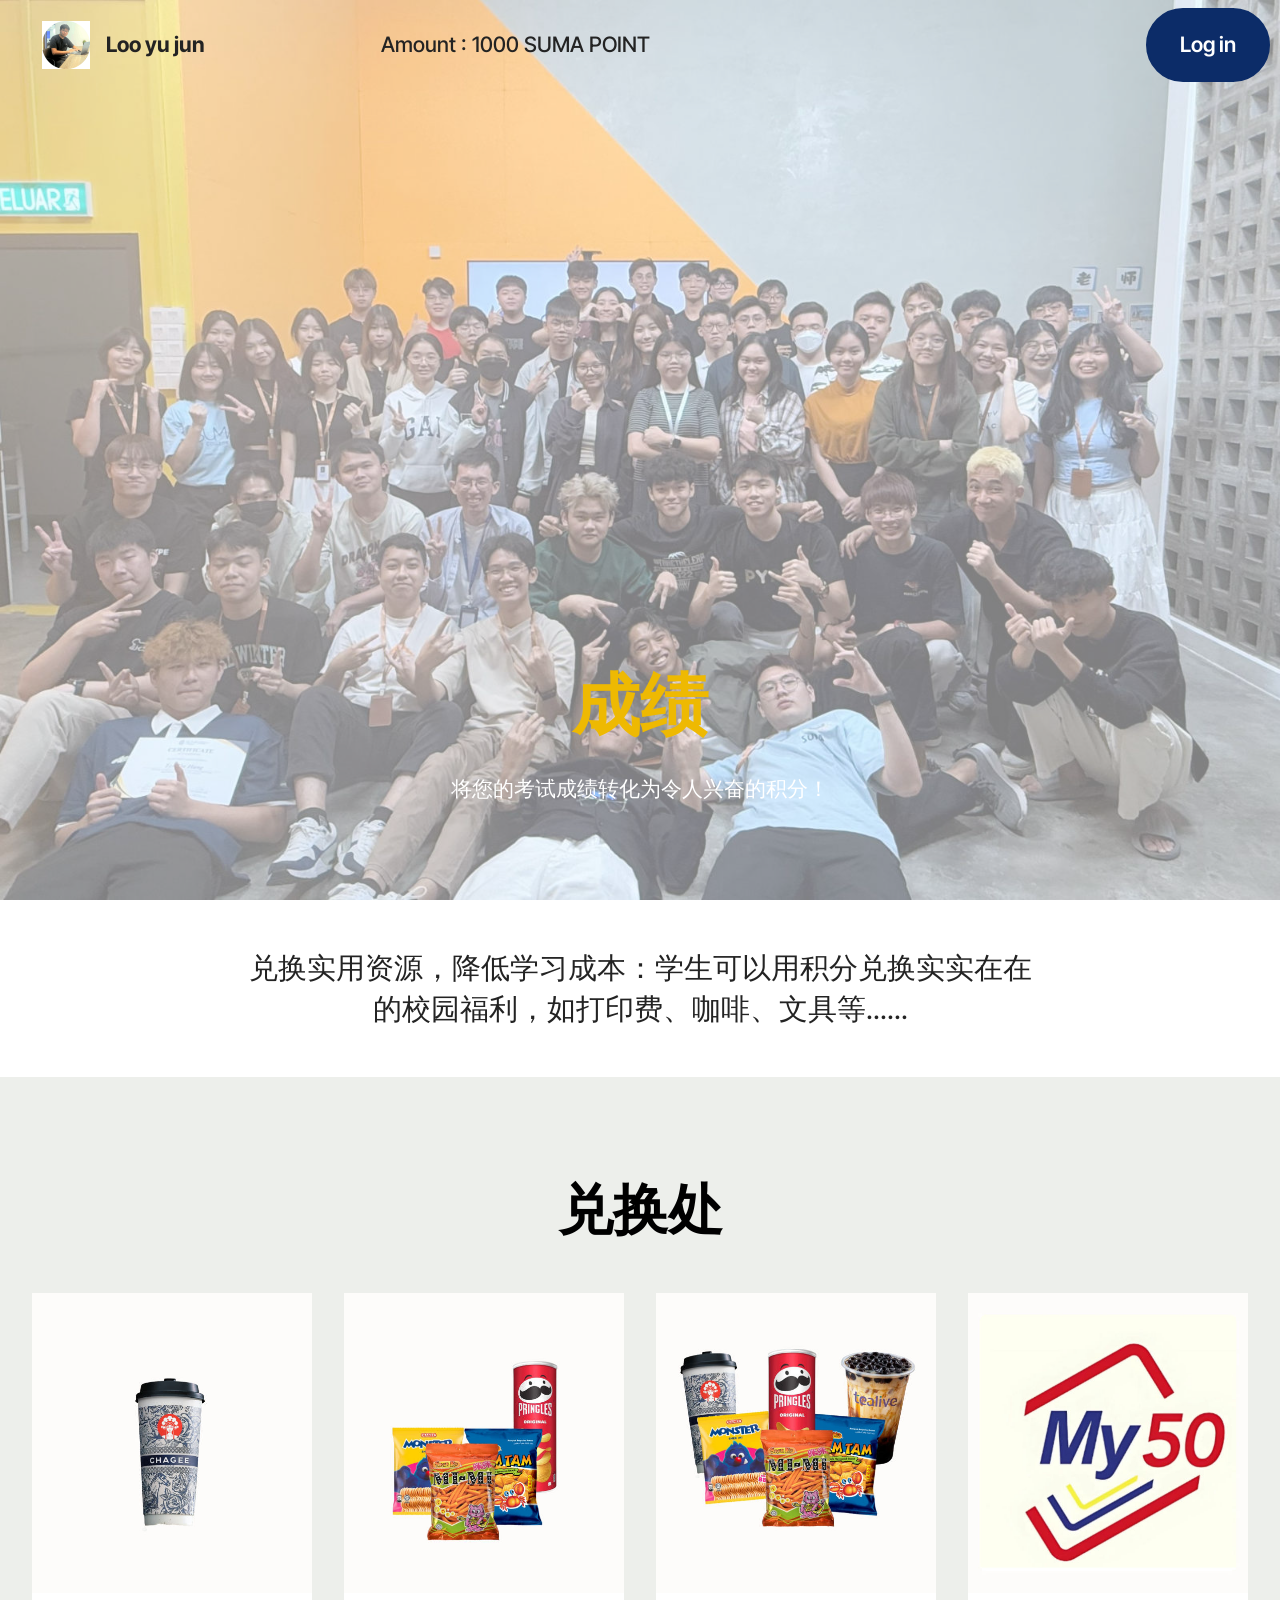
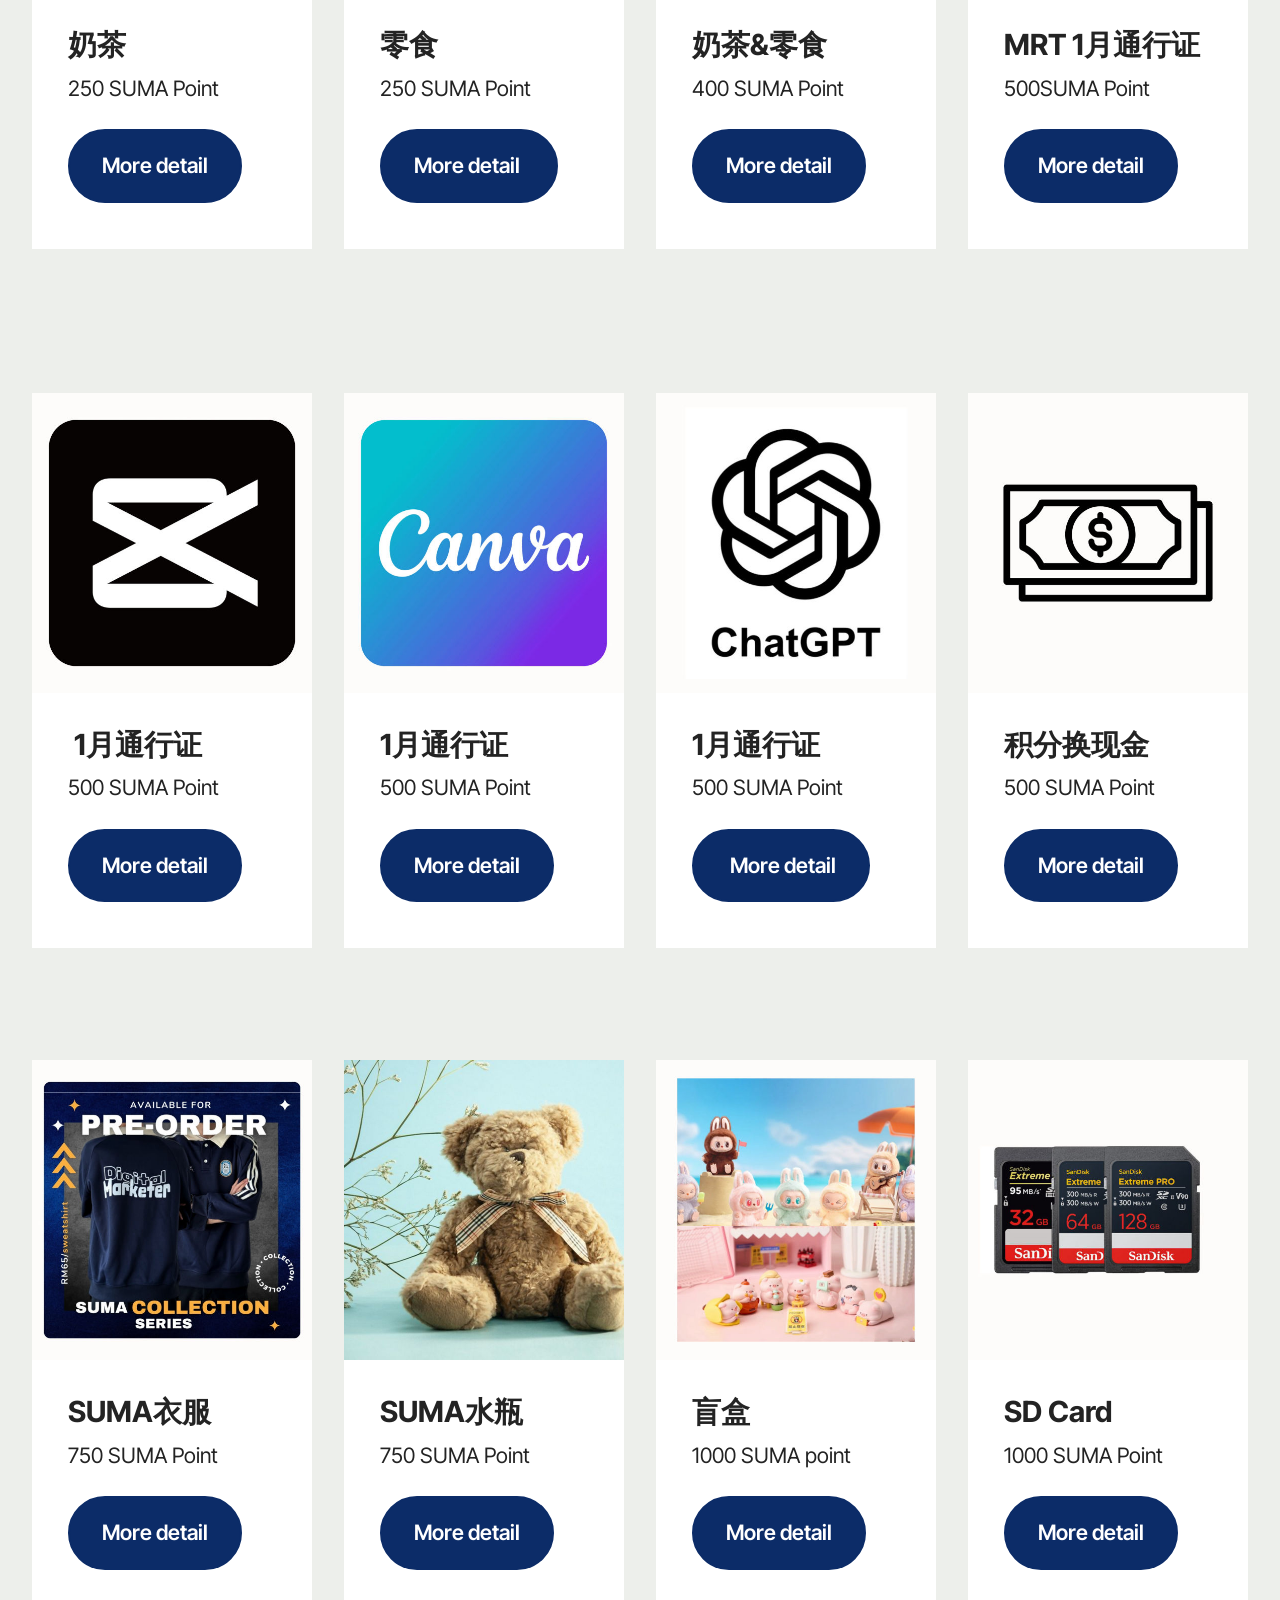
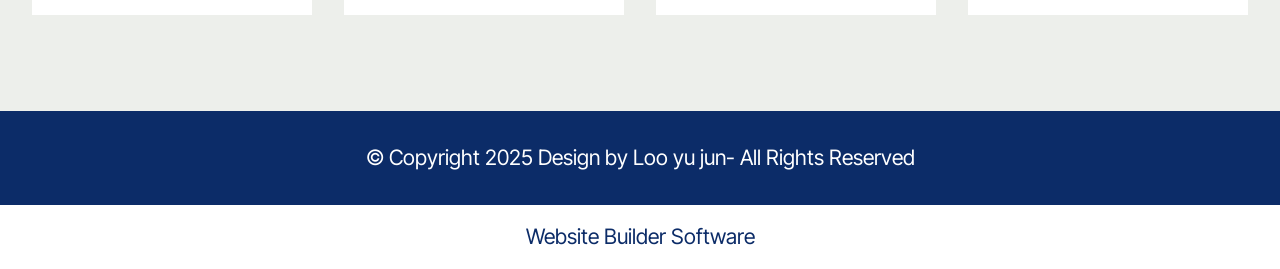
<file: index.html>
<!DOCTYPE html>
<html  >
<head>
  <!-- Site made with Mobirise Website Builder v6.1.4, https://mobirise.com -->
  <meta charset="UTF-8">
  <meta http-equiv="X-UA-Compatible" content="IE=edge">
  <meta name="generator" content="Mobirise v6.1.4, mobirise.com">
  <meta name="viewport" content="width=device-width, initial-scale=1, minimum-scale=1">
  <link rel="shortcut icon" href="assets/images/0000000-96x96.png" type="image/x-icon">
  <meta name="description" content="">
  
  
  <title>Home</title>
  <link rel="stylesheet" href="assets/web/assets/mobirise-icons2/mobirise2.css">
  <link rel="stylesheet" href="assets/bootstrap/css/bootstrap.min.css">
  <link rel="stylesheet" href="assets/parallax/jarallax.css">
  <link rel="stylesheet" href="assets/dropdown/css/style.css">
  <link rel="stylesheet" href="assets/theme/css/style.css">
  <link rel="preload" href="https://fonts.googleapis.com/css?family=Inter+Tight:100,200,300,400,500,600,700,800,900,100i,200i,300i,400i,500i,600i,700i,800i,900i&display=swap" as="style" onload="this.onload=null;this.rel='stylesheet'">
  <noscript><link rel="stylesheet" href="https://fonts.googleapis.com/css?family=Inter+Tight:100,200,300,400,500,600,700,800,900,100i,200i,300i,400i,500i,600i,700i,800i,900i&display=swap"></noscript>
  <link rel="preload" as="style" href="assets/mobirise/css/mbr-additional.css?v=hSIx0Z"><link rel="stylesheet" href="assets/mobirise/css/mbr-additional.css?v=hSIx0Z" type="text/css">

  
  
  
</head>
<body>
  
  <section data-bs-version="5.1" class="menu menu6 cid-v2cWO9YLy5" once="menu" id="menu06-j">
	

	<nav class="navbar navbar-dropdown opacityScroll navbar-fixed-top navbar-expand-lg">
		<div class="container">
			<div class="navbar-brand">
				<span class="navbar-logo">
					<a href="https://mobiri.se">
						<img src="assets/images/0000000-96x96.png" alt="Mobirise Website Builder" style="height: 3rem;">
					</a>
				</span>
				<span class="navbar-caption-wrap"><a class="navbar-caption text-black text-primary display-4" href="index.html#top">Loo yu jun</a></span>
			</div>
			<button class="navbar-toggler" type="button" data-toggle="collapse" data-bs-toggle="collapse" data-target="#navbarSupportedContent" data-bs-target="#navbarSupportedContent" aria-controls="navbarNavAltMarkup" aria-expanded="false" aria-label="Toggle navigation">
				<div class="hamburger">
					<span></span>
					<span></span>
					<span></span>
					<span></span>
				</div>
			</button>
			<div class="collapse navbar-collapse opacityScroll" id="navbarSupportedContent">
				<ul class="navbar-nav nav-dropdown" data-app-modern-menu="true"><li class="nav-item">
						<a class="nav-link link text-black display-4" href="https://mobiri.se"></a>
					</li><li class="nav-item"><a class="nav-link link text-black display-4" href="https://mobiri.se"></a></li><li class="nav-item"><a class="nav-link link text-black display-4" href="https://mobiri.se"></a></li><li class="nav-item"><a class="nav-link link text-black display-4" href="https://mobiri.se"></a></li><li class="nav-item">
						<a class="nav-link link text-black display-4" href="https://mobiri.se">Amount : 1000 SUMA POINT</a>
					</li></ul>
				
				<div class="navbar-buttons mbr-section-btn"><a class="btn btn-primary display-4" href="login.html#form02-n">Log in</a></div>
			</div>
		</div>
	</nav>
</section>

<section data-bs-version="5.1" class="header18 cid-v1A9s6jauX mbr-fullscreen mbr-parallax-background" id="header18-0">
  

  <div class="mbr-overlay" style="opacity: 0.5; background-color: rgb(255, 255, 255);"></div>
  <div class="container-fluid">
    <div class="row">
      <div class="content-wrap col-12 col-md-12">
        <h1 class="mbr-section-title mbr-fonts-style mbr-white mb-4 display-1">
          <strong>成绩</strong>
        </h1>
        
        <p class="mbr-fonts-style mbr-text mbr-white mb-4 display-7">将您的考试成绩转化为令人兴奋的积分！</p>
        
      </div>
    </div>
  </div>
</section>

<section data-bs-version="5.1" class="people07 cid-v1A9xgtRkw" id="people07-1">
    
    <div class="container">
        <div class="row justify-content-center">
            <div class="col-md-12 col-lg-8">
                <p class="card-text mbr-fonts-style display-5">兑换实用资源，降低学习成本：学生可以用积分兑换实实在在的校园福利，如打印费、咖啡、文具等......<br></p>
                
                
            </div>
        </div>
    </div>
</section>

<section data-bs-version="5.1" class="features4 start cid-v1Aa1OQr6x" id="features04-3">
	
	
	<div class="container">
		<div class="row justify-content-center">
			<div class="col-12 content-head">
				<div class="mbr-section-head mb-5">
					<h4 class="mbr-section-title mbr-fonts-style align-center mb-0 display-2"><strong>兑换处</strong></h4>
					
					
				</div>
			</div>
		</div>
		<div class="row">
			<div class="item features-image col-12 col-md-6 col-lg-3 active">
				<div class="item-wrapper">
					<div class="item-img">
						<img src="assets/images/2-596x596.jpg" alt="Mobirise Website Builder" data-slide-to="0" data-bs-slide-to="0">
					</div>
					<div class="item-content">
						<h5 class="item-title mbr-fonts-style display-5"><strong>奶茶</strong></h5>
						<p class="mbr-text mbr-fonts-style display-7">250 SUMA Point</p>
						<div class="mbr-section-btn item-footer"><a href="" class="btn item-btn btn-primary display-7">More detail</a></div>
					</div>
				</div>
			</div><div class="item features-image col-12 col-md-6 col-lg-3">
				<div class="item-wrapper">
					<div class="item-img">
						<img src="assets/images/3-596x596.jpg" alt="Mobirise Website Builder" data-slide-to="1" data-bs-slide-to="1">
					</div>
					<div class="item-content">
						<h5 class="item-title mbr-fonts-style display-5"><strong>零食</strong></h5>
						<p class="mbr-text mbr-fonts-style display-7">250 SUMA Point</p>
						<div class="mbr-section-btn item-footer"><a href="detail.html#article02-q" class="btn item-btn btn-primary display-7">More detail&nbsp;</a></div>
					</div>
				</div>
			</div><div class="item features-image col-12 col-md-6 col-lg-3">
				<div class="item-wrapper">
					<div class="item-img">
						<img src="assets/images/1-596x596.jpg" alt="Mobirise Website Builder" data-slide-to="2" data-bs-slide-to="2">
					</div>
					<div class="item-content">
						<h5 class="item-title mbr-fonts-style display-5"><strong>奶茶&amp;零食</strong></h5>
						<p class="mbr-text mbr-fonts-style display-7">400 SUMA Point</p>
						<div class="mbr-section-btn item-footer"><a href="" class="btn item-btn btn-primary display-7">More detail</a></div>
					</div>

				</div>
			</div>
			<div class="item features-image col-12 col-md-6 col-lg-3">
				<div class="item-wrapper">
					<div class="item-img">
						<img src="assets/images/8-596x596.jpg" alt="Mobirise Website Builder" data-slide-to="3" data-bs-slide-to="3">
					</div>
					<div class="item-content">
						<h5 class="item-title mbr-fonts-style display-5"><strong>MRT 1月通行证</strong></h5>
						<p class="mbr-text mbr-fonts-style display-7">500SUMA Point</p>
						<div class="mbr-section-btn item-footer"><a href="" class="btn item-btn btn-primary display-7">More detail</a></div>
					</div>
				</div>
			</div>
			
		</div>
	</div>
</section>

<section data-bs-version="5.1" class="features4 start cid-v2cR1HCI3s" id="features04-d">
	
	
	<div class="container">
		<div class="row justify-content-center">
			<div class="col-12 content-head">
				
			</div>
		</div>
		<div class="row">
			<div class="item features-image col-12 col-md-6 col-lg-3 active">
				<div class="item-wrapper">
					<div class="item-img">
						<img src="assets/images/6-596x596.jpg" alt="Mobirise Website Builder">
					</div>
					<div class="item-content">
						<h5 class="item-title mbr-fonts-style display-5"><strong>&nbsp;1月通行证</strong></h5>
						<p class="mbr-text mbr-fonts-style display-7">500 SUMA Point
						</p>
						<div class="mbr-section-btn item-footer"><a href="" class="btn item-btn btn-primary display-7">More detail</a></div>
					</div>

				</div>
			</div>
			<div class="item features-image col-12 col-md-6 col-lg-3">
				<div class="item-wrapper">
					<div class="item-img">
						<img src="assets/images/5-596x596.jpg" alt="Mobirise Website Builder" data-slide-to="1" data-bs-slide-to="1">
					</div>
					<div class="item-content">
						<h5 class="item-title mbr-fonts-style display-5"><strong>1月通行证</strong></h5>
						<p class="mbr-text mbr-fonts-style display-7">500 SUMA Point<br>
						</p>
						<div class="mbr-section-btn item-footer"><a href="" class="btn item-btn btn-primary display-7">More detail</a></div>
					</div>
				</div>
			</div><div class="item features-image col-12 col-md-6 col-lg-3">
				<div class="item-wrapper">
					<div class="item-img">
						<img src="assets/images/4-596x596.jpg" alt="Mobirise Website Builder" data-slide-to="2" data-bs-slide-to="2">
					</div>
					<div class="item-content">
						<h5 class="item-title mbr-fonts-style display-5"><strong>1月通行证</strong></h5>
						<p class="mbr-text mbr-fonts-style display-7">500 SUMA Point
						</p>
						<div class="mbr-section-btn item-footer"><a href="" class="btn item-btn btn-primary display-7">&nbsp;More detail</a></div>
					</div>
				</div>
			</div>
			<div class="item features-image col-12 col-md-6 col-lg-3">
				<div class="item-wrapper">
					<div class="item-img">
						<img src="assets/images/11-596x596.jpg" alt="Mobirise Website Builder" data-slide-to="3" data-bs-slide-to="3">
					</div>
					<div class="item-content">
						<h5 class="item-title mbr-fonts-style display-5"><strong>积分换现金</strong></h5>
						<p class="mbr-text mbr-fonts-style display-7">500 SUMA Point<br>
						</p>
						<div class="mbr-section-btn item-footer"><a href="" class="btn item-btn btn-primary display-7">More detail</a></div>
					</div>
				</div>
			</div>
		</div>
	</div>
</section>

<section data-bs-version="5.1" class="features4 start cid-v2cUGx2iuW" id="features04-i">
	
	
	<div class="container">
		<div class="row justify-content-center">
			<div class="col-12 content-head">
				
			</div>
		</div>
		<div class="row">
			<div class="item features-image col-12 col-md-6 col-lg-3 active">
				<div class="item-wrapper">
					<div class="item-img">
						<img src="assets/images/9-596x596.jpg" alt="Mobirise Website Builder">
					</div>
					<div class="item-content">
						<h5 class="item-title mbr-fonts-style display-5"><strong>SUMA衣服</strong></h5>
						<p class="mbr-text mbr-fonts-style display-7">750 SUMA Point
						</p>
						<div class="mbr-section-btn item-footer"><a href="" class="btn item-btn btn-primary display-7">More detail</a></div>
					</div>

				</div>
			</div>
			<div class="item features-image col-12 col-md-6 col-lg-3">
				<div class="item-wrapper">
					<div class="item-img">
						<img src="assets/images/shop3.jpg" alt="Mobirise Website Builder" data-slide-to="1" data-bs-slide-to="1">
					</div>
					<div class="item-content">
						<h5 class="item-title mbr-fonts-style display-5"><strong>SUMA水瓶</strong></h5>
						<p class="mbr-text mbr-fonts-style display-7">750 SUMA Point<br>
						</p>
						<div class="mbr-section-btn item-footer"><a href="" class="btn item-btn btn-primary display-7">More detail</a></div>
					</div>
				</div>
			</div><div class="item features-image col-12 col-md-6 col-lg-3">
				<div class="item-wrapper">
					<div class="item-img">
						<img src="assets/images/13-596x596.jpg" alt="Mobirise Website Builder" data-slide-to="2" data-bs-slide-to="2">
					</div>
					<div class="item-content">
						<h5 class="item-title mbr-fonts-style display-5"><strong>盲盒</strong></h5>
						<p class="mbr-text mbr-fonts-style display-7">1000 SUMA point</p>
						<div class="mbr-section-btn item-footer"><a href="" class="btn item-btn btn-primary display-7">More detail</a></div>
					</div>
				</div>
			</div>
			<div class="item features-image col-12 col-md-6 col-lg-3">
				<div class="item-wrapper">
					<div class="item-img">
						<img src="assets/images/11111111111-596x596.jpg" alt="Mobirise Website Builder" data-slide-to="3" data-bs-slide-to="3">
					</div>
					<div class="item-content">
						<h5 class="item-title mbr-fonts-style display-5"><strong style="">SD Card&nbsp;</strong></h5>
						<p class="mbr-text mbr-fonts-style display-7">1000 SUMA Point<br>
						</p>
						<div class="mbr-section-btn item-footer"><a href="" class="btn item-btn btn-primary display-7">More detail</a></div>
					</div>
				</div>
			</div>
		</div>
	</div>
</section>

<section data-bs-version="5.1" class="footer4 cid-v2cRmrSgsa" once="footers" id="footer04-h">

    

    

    <div class="container">
        <div class="media-container-row align-center mbr-white">
            <div class="col-12">
                <p class="mbr-text mb-0 mbr-fonts-style display-7">
                    © Copyright 2025 Design by Loo yu jun- All Rights Reserved
                </p>
            </div>
        </div>
    </div>
</section><section class="display-7" style="padding: 0;align-items: center;justify-content: center;flex-wrap: wrap;    align-content: center;display: flex;position: relative;height: 4rem;"><a href="https://mobiri.se/4250606" style="flex: 1 1;height: 4rem;position: absolute;width: 100%;z-index: 1;"><img alt="" style="height: 4rem;" src="[data-uri]"></a><p style="margin: 0;text-align: center;" class="display-7">&#8204;</p><a style="z-index:1" href="https://mobirise.com"> Website Builder Software</a></section><script src="assets/bootstrap/js/bootstrap.bundle.min.js"></script>  <script src="assets/parallax/jarallax.js"></script>  <script src="assets/smoothscroll/smooth-scroll.js"></script>  <script src="assets/ytplayer/index.js"></script>  <script src="assets/dropdown/js/navbar-dropdown.js"></script>  <script src="assets/theme/js/script.js"></script>  
  
  
</body>
</html>
</file>
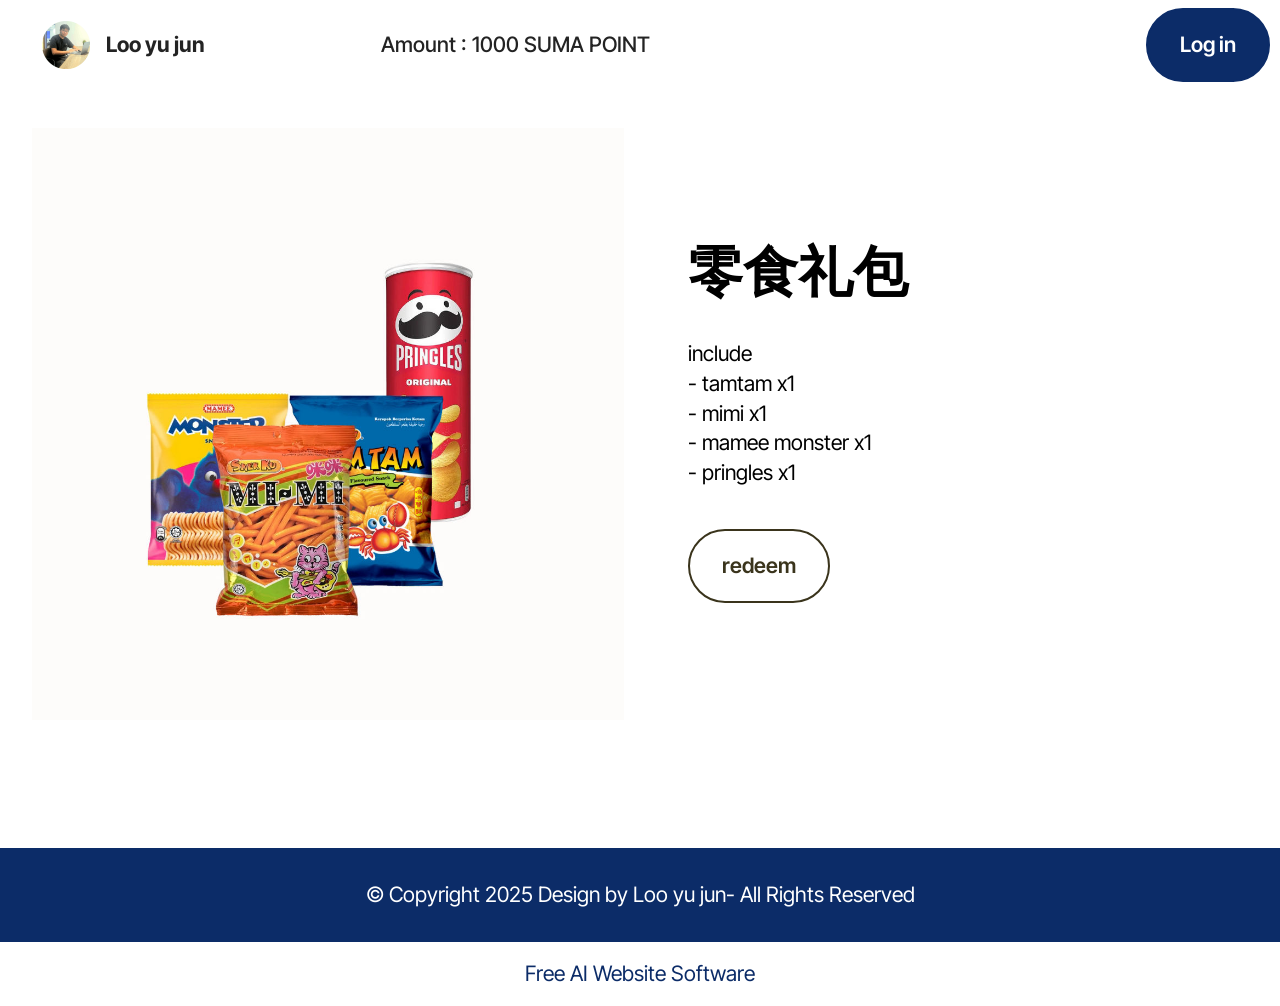
<file: detail.html>
<!DOCTYPE html>
<html  >
<head>
  <!-- Site made with Mobirise Website Builder v6.1.4, https://mobirise.com -->
  <meta charset="UTF-8">
  <meta http-equiv="X-UA-Compatible" content="IE=edge">
  <meta name="generator" content="Mobirise v6.1.4, mobirise.com">
  <meta name="viewport" content="width=device-width, initial-scale=1, minimum-scale=1">
  <link rel="shortcut icon" href="assets/images/0000000-96x96.png" type="image/x-icon">
  <meta name="description" content="">
  
  
  <title>more detail</title>
  <link rel="stylesheet" href="assets/web/assets/mobirise-icons2/mobirise2.css">
  <link rel="stylesheet" href="assets/bootstrap/css/bootstrap.min.css">
  <link rel="stylesheet" href="assets/dropdown/css/style.css">
  <link rel="stylesheet" href="assets/theme/css/style.css">
  <link rel="preload" href="https://fonts.googleapis.com/css?family=Inter+Tight:100,200,300,400,500,600,700,800,900,100i,200i,300i,400i,500i,600i,700i,800i,900i&display=swap" as="style" onload="this.onload=null;this.rel='stylesheet'">
  <noscript><link rel="stylesheet" href="https://fonts.googleapis.com/css?family=Inter+Tight:100,200,300,400,500,600,700,800,900,100i,200i,300i,400i,500i,600i,700i,800i,900i&display=swap"></noscript>
  <link rel="preload" as="style" href="assets/mobirise/css/mbr-additional.css?v=Jn5ryo"><link rel="stylesheet" href="assets/mobirise/css/mbr-additional.css?v=Jn5ryo" type="text/css">

  
  
  
</head>
<body>
  
  <section data-bs-version="5.1" class="menu menu6 cid-v2cWO9YLy5" once="menu" id="menu06-o">
	

	<nav class="navbar navbar-dropdown opacityScroll navbar-fixed-top navbar-expand-lg">
		<div class="container">
			<div class="navbar-brand">
				<span class="navbar-logo">
					<a href="https://mobiri.se">
						<img src="assets/images/0000000-96x96.png" alt="Mobirise Website Builder" style="height: 3rem;">
					</a>
				</span>
				<span class="navbar-caption-wrap"><a class="navbar-caption text-black text-primary display-4" href="index.html#top">Loo yu jun</a></span>
			</div>
			<button class="navbar-toggler" type="button" data-toggle="collapse" data-bs-toggle="collapse" data-target="#navbarSupportedContent" data-bs-target="#navbarSupportedContent" aria-controls="navbarNavAltMarkup" aria-expanded="false" aria-label="Toggle navigation">
				<div class="hamburger">
					<span></span>
					<span></span>
					<span></span>
					<span></span>
				</div>
			</button>
			<div class="collapse navbar-collapse opacityScroll" id="navbarSupportedContent">
				<ul class="navbar-nav nav-dropdown" data-app-modern-menu="true"><li class="nav-item">
						<a class="nav-link link text-black display-4" href="https://mobiri.se"></a>
					</li><li class="nav-item"><a class="nav-link link text-black display-4" href="https://mobiri.se"></a></li><li class="nav-item"><a class="nav-link link text-black display-4" href="https://mobiri.se"></a></li><li class="nav-item"><a class="nav-link link text-black display-4" href="https://mobiri.se"></a></li><li class="nav-item">
						<a class="nav-link link text-black display-4" href="https://mobiri.se">Amount : 1000 SUMA POINT</a>
					</li></ul>
				
				<div class="navbar-buttons mbr-section-btn"><a class="btn btn-primary display-4" href="login.html#form02-n">Log in</a></div>
			</div>
		</div>
	</nav>
</section>

<section data-bs-version="5.1" class="start article2 cid-v2jFt6hrqH" id="article02-q">
	

	
	

	<div class="container">
		<div class="row justify-content-center">
			<div class="col-12 col-md-12 col-lg-6 image-wrapper">
				<img class="w-100" src="assets/images/3-1080x1080.jpg" alt="Mobirise Website Builder">
			</div>
			<div class="col-12 col-md-12 col-lg">
				<div class="text-wrapper align-left">
					<h1 class="mbr-section-title mbr-fonts-style mb-4 display-2"><strong>零食礼包</strong></h1>
					<p class="mbr-text align-left mbr-fonts-style mb-4 display-7">include<br>- tamtam x1<br>- mimi x1<br>- mamee monster x1<br>- pringles x1</p>
					<div class="mbr-section-btn align-left mt-3"><a class="btn btn-success-outline display-7">redeem</a></div>
				</div>
			</div>
		</div>
	</div>
</section>

<section data-bs-version="5.1" class="footer4 cid-v2cRmrSgsa" once="footers" id="footer04-p">

    

    

    <div class="container">
        <div class="media-container-row align-center mbr-white">
            <div class="col-12">
                <p class="mbr-text mb-0 mbr-fonts-style display-7">
                    © Copyright 2025 Design by Loo yu jun- All Rights Reserved
                </p>
            </div>
        </div>
    </div>
</section><section class="display-7" style="padding: 0;align-items: center;justify-content: center;flex-wrap: wrap;    align-content: center;display: flex;position: relative;height: 4rem;"><a href="https://mobiri.se/4250606" style="flex: 1 1;height: 4rem;position: absolute;width: 100%;z-index: 1;"><img alt="" style="height: 4rem;" src="[data-uri]"></a><p style="margin: 0;text-align: center;" class="display-7">&#8204;</p><a style="z-index:1" href="https://mobirise.com/builder/ai-website-builder.html">Free AI Website Software</a></section><script src="assets/bootstrap/js/bootstrap.bundle.min.js"></script>  <script src="assets/smoothscroll/smooth-scroll.js"></script>  <script src="assets/ytplayer/index.js"></script>  <script src="assets/dropdown/js/navbar-dropdown.js"></script>  <script src="assets/theme/js/script.js"></script>  
  
  
</body>
</html>
</file>
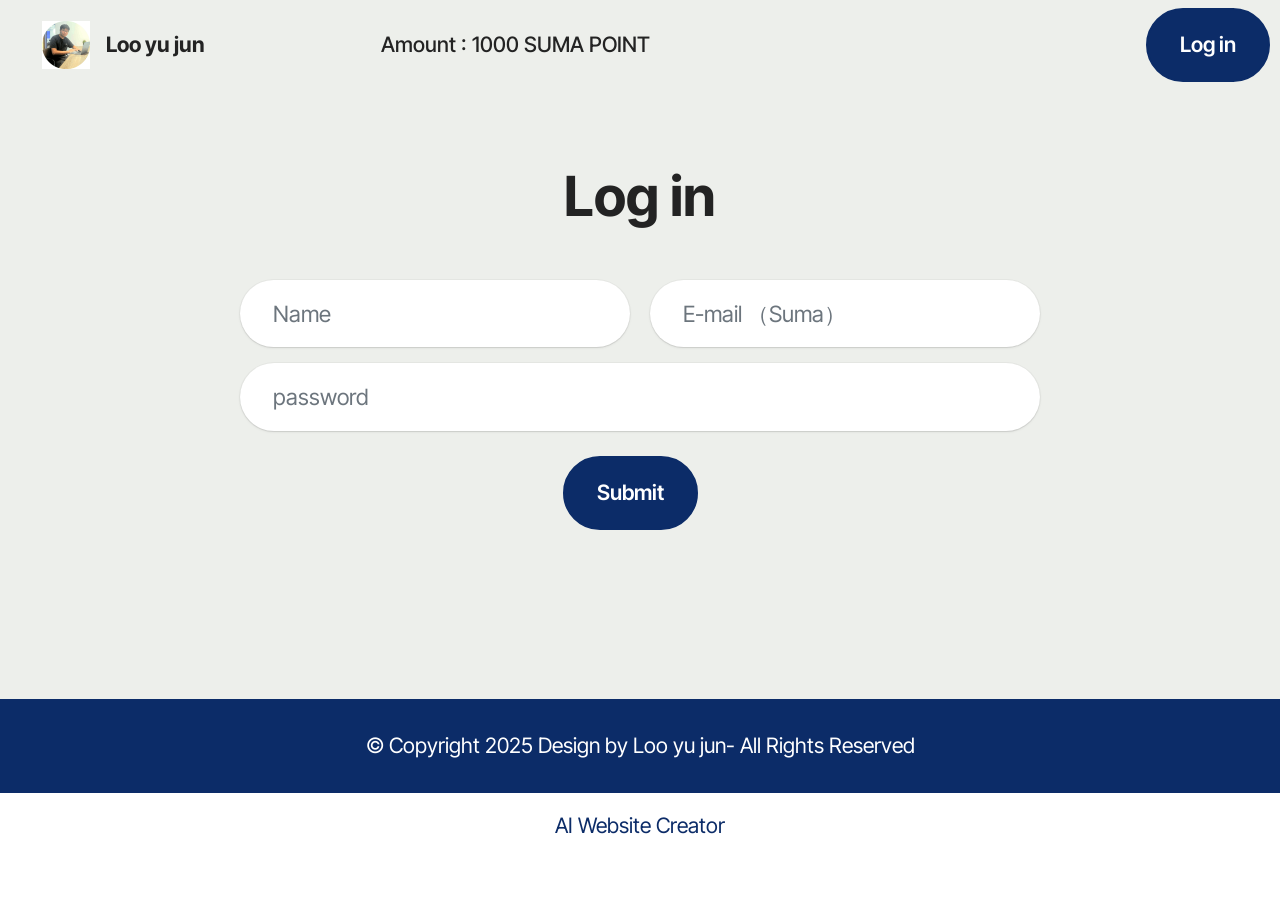
<file: login.html>
<!DOCTYPE html>
<html  >
<head>
  <!-- Site made with Mobirise Website Builder v6.1.4, https://mobirise.com -->
  <meta charset="UTF-8">
  <meta http-equiv="X-UA-Compatible" content="IE=edge">
  <meta name="generator" content="Mobirise v6.1.4, mobirise.com">
  <meta name="viewport" content="width=device-width, initial-scale=1, minimum-scale=1">
  <link rel="shortcut icon" href="assets/images/0000000-96x96.png" type="image/x-icon">
  <meta name="description" content="Welcome to Suma College's Points and Achievements System. This gamified platform is designed to motivate participation and recognize your academic progress. By completing assignments, participating in discussions, and passing quizzes, you will earn "Learning Points." These points not only track your journey but can also be used to unlock special content, redeem rewards, and showcase your accomplishments on the leaderboard. Start earning today and make your learning journey more engaging!">
  
  
  <title>Log in</title>
  <link rel="stylesheet" href="assets/web/assets/mobirise-icons2/mobirise2.css">
  <link rel="stylesheet" href="assets/bootstrap/css/bootstrap.min.css">
  <link rel="stylesheet" href="assets/dropdown/css/style.css">
  <link rel="stylesheet" href="assets/theme/css/style.css">
  <link rel="preload" href="https://fonts.googleapis.com/css?family=Inter+Tight:100,200,300,400,500,600,700,800,900,100i,200i,300i,400i,500i,600i,700i,800i,900i&display=swap" as="style" onload="this.onload=null;this.rel='stylesheet'">
  <noscript><link rel="stylesheet" href="https://fonts.googleapis.com/css?family=Inter+Tight:100,200,300,400,500,600,700,800,900,100i,200i,300i,400i,500i,600i,700i,800i,900i&display=swap"></noscript>
  <link rel="preload" as="style" href="assets/mobirise/css/mbr-additional.css?v=M0kwHu"><link rel="stylesheet" href="assets/mobirise/css/mbr-additional.css?v=M0kwHu" type="text/css">

  
  
  
</head>
<body>
  
  <section data-bs-version="5.1" class="menu menu6 cid-v2cWO9YLy5" once="menu" id="menu06-m">
	

	<nav class="navbar navbar-dropdown opacityScroll navbar-fixed-top navbar-expand-lg">
		<div class="container">
			<div class="navbar-brand">
				<span class="navbar-logo">
					<a href="https://mobiri.se">
						<img src="assets/images/0000000-96x96.png" alt="Mobirise Website Builder" style="height: 3rem;">
					</a>
				</span>
				<span class="navbar-caption-wrap"><a class="navbar-caption text-black text-primary display-4" href="index.html#top">Loo yu jun</a></span>
			</div>
			<button class="navbar-toggler" type="button" data-toggle="collapse" data-bs-toggle="collapse" data-target="#navbarSupportedContent" data-bs-target="#navbarSupportedContent" aria-controls="navbarNavAltMarkup" aria-expanded="false" aria-label="Toggle navigation">
				<div class="hamburger">
					<span></span>
					<span></span>
					<span></span>
					<span></span>
				</div>
			</button>
			<div class="collapse navbar-collapse opacityScroll" id="navbarSupportedContent">
				<ul class="navbar-nav nav-dropdown" data-app-modern-menu="true"><li class="nav-item">
						<a class="nav-link link text-black display-4" href="https://mobiri.se"></a>
					</li><li class="nav-item"><a class="nav-link link text-black display-4" href="https://mobiri.se"></a></li><li class="nav-item"><a class="nav-link link text-black display-4" href="https://mobiri.se"></a></li><li class="nav-item"><a class="nav-link link text-black display-4" href="https://mobiri.se"></a></li><li class="nav-item">
						<a class="nav-link link text-black display-4" href="https://mobiri.se">Amount : 1000 SUMA POINT</a>
					</li></ul>
				
				<div class="navbar-buttons mbr-section-btn"><a class="btn btn-primary display-4" href="login.html#form02-n">Log in</a></div>
			</div>
		</div>
	</nav>
</section>

<section data-bs-version="5.1" class="form5 cid-v2d4JNiOAK" id="form02-n">
    
    
    <div class="container">
        <div class="row justify-content-center">
            <div class="col-12 content-head">
                <div class="mbr-section-head mb-5">
                    <h3 class="mbr-section-title mbr-fonts-style align-center mb-0 display-2"><strong>Log in</strong></h3>
                    
                </div>
            </div>
        </div>
        <div class="row justify-content-center">
            <div class="col-lg-8 mx-auto mbr-form" data-form-type="formoid">
                <form action="https://mobirise.eu/" method="POST" class="mbr-form form-with-styler" data-form-title="Form Name"><input type="hidden" name="email" data-form-email="true" value="0uFg3LhYLTgodguD4Gf07PLzVyCvx4BUvb0nkI6KEg1FNTzg8unkzkXWU2id0m3jSL8licoJoQCxNVDyLPdY2Y/DIlyPcrsmDDpw0Ivwm953MWL+wm3EmRRncvwb6MDm">
                    <div class="row">
                        <div hidden="hidden" data-form-alert="" class="alert alert-success col-12">Thanks for filling out the form!</div>
                        <div hidden="hidden" data-form-alert-danger="" class="alert alert-danger col-12">
                            Oops...! some problem!
                        </div>
                    </div>
                    <div class="dragArea row">
                        <div class="col-md col-sm-12 form-group mb-3" data-for="name">
                            <input type="text" name="name" placeholder="Name" data-form-field="name" class="form-control" value="" id="name-form02-n">
                        </div>
                        <div class="col-md col-sm-12 form-group mb-3" data-for="email">
                            <input type="email" name="email" placeholder="E-mail （Suma）" data-form-field="email" class="form-control" value="" id="email-form02-n">
                        </div>
                        <div class="col-12 form-group mb-3" data-for="phone">
                            <input type="tel" name="phone" placeholder="password" data-form-field="phone" class="form-control" value="" id="phone-form02-n">
                        </div>
                        
                        <div class="col-lg-12 col-md-12 col-sm-12 align-center mbr-section-btn"><button type="submit" class="btn btn-primary display-7">Submit</button></div>
                    </div>
                </form>
            </div>
        </div>
    </div>
</section>

<section data-bs-version="5.1" class="footer4 cid-v2cRmrSgsa" once="footers" id="footer04-l">

    

    

    <div class="container">
        <div class="media-container-row align-center mbr-white">
            <div class="col-12">
                <p class="mbr-text mb-0 mbr-fonts-style display-7">
                    © Copyright 2025 Design by Loo yu jun- All Rights Reserved
                </p>
            </div>
        </div>
    </div>
</section><section class="display-7" style="padding: 0;align-items: center;justify-content: center;flex-wrap: wrap;    align-content: center;display: flex;position: relative;height: 4rem;"><a href="https://mobiri.se/4250606" style="flex: 1 1;height: 4rem;position: absolute;width: 100%;z-index: 1;"><img alt="" style="height: 4rem;" src="[data-uri]"></a><p style="margin: 0;text-align: center;" class="display-7">&#8204;</p><a style="z-index:1" href="https://mobirise.com/builder/ai-website-creator.html">AI Website Creator</a></section><script src="assets/bootstrap/js/bootstrap.bundle.min.js"></script>  <script src="assets/smoothscroll/smooth-scroll.js"></script>  <script src="assets/ytplayer/index.js"></script>  <script src="assets/dropdown/js/navbar-dropdown.js"></script>  <script src="assets/theme/js/script.js"></script>  <script src="assets/formoid/formoid.min.js"></script>  
  
  
</body>
</html>
</file>
<file: assets/web/assets/mobirise-icons2/mobirise2.css>
@font-face {
  font-family: 'Moririse2';
  font-display: swap;
  src:  url('mobirise2.eot?f2bix4');
  src:  url('mobirise2.eot?f2bix4#iefix') format('embedded-opentype'),
    url('mobirise2.ttf?f2bix4') format('truetype'),
    url('mobirise2.woff?f2bix4') format('woff'),
    url('mobirise2.svg?f2bix4#mobirise2') format('svg');
  font-weight: normal;
  font-style: normal;
}

[class^="mobi-"], [class*=" mobi-"] {
  /* use !important to prevent issues with browser extensions that change fonts */
  font-family: 'Moririse2' !important;
  speak: none;
  font-style: normal;
  font-weight: normal;
  font-variant: normal;
  text-transform: none;
  line-height: 1;

  /* Better Font Rendering =========== */
  -webkit-font-smoothing: antialiased;
  -moz-osx-font-smoothing: grayscale;
}

.mobi-mbri-add-submenu:before {
  content: "\e900";
}
.mobi-mbri-alert:before {
  content: "\e901";
}
.mobi-mbri-align-center:before {
  content: "\e902";
}
.mobi-mbri-align-justify:before {
  content: "\e903";
}
.mobi-mbri-align-left:before {
  content: "\e904";
}
.mobi-mbri-align-right:before {
  content: "\e905";
}
.mobi-mbri-android:before {
  content: "\e906";
}
.mobi-mbri-apple:before {
  content: "\e907";
}
.mobi-mbri-arrow-down:before {
  content: "\e908";
}
.mobi-mbri-arrow-next:before {
  content: "\e909";
}
.mobi-mbri-arrow-prev:before {
  content: "\e90a";
}
.mobi-mbri-arrow-up:before {
  content: "\e90b";
}
.mobi-mbri-bold:before {
  content: "\e90c";
}
.mobi-mbri-bookmark:before {
  content: "\e90d";
}
.mobi-mbri-bootstrap:before {
  content: "\e90e";
}
.mobi-mbri-briefcase:before {
  content: "\e90f";
}
.mobi-mbri-browse:before {
  content: "\e910";
}
.mobi-mbri-bulleted-list:before {
  content: "\e911";
}
.mobi-mbri-calendar:before {
  content: "\e912";
}
.mobi-mbri-camera:before {
  content: "\e913";
}
.mobi-mbri-cart-add:before {
  content: "\e914";
}
.mobi-mbri-cart-full:before {
  content: "\e915";
}
.mobi-mbri-cash:before {
  content: "\e916";
}
.mobi-mbri-change-style:before {
  content: "\e917";
}
.mobi-mbri-chat:before {
  content: "\e918";
}
.mobi-mbri-clock:before {
  content: "\e919";
}
.mobi-mbri-close:before {
  content: "\e91a";
}
.mobi-mbri-cloud:before {
  content: "\e91b";
}
.mobi-mbri-code:before {
  content: "\e91c";
}
.mobi-mbri-contact-form:before {
  content: "\e91d";
}
.mobi-mbri-credit-card:before {
  content: "\e91e";
}
.mobi-mbri-cursor-click:before {
  content: "\e91f";
}
.mobi-mbri-cust-feedback:before {
  content: "\e920";
}
.mobi-mbri-database:before {
  content: "\e921";
}
.mobi-mbri-delivery:before {
  content: "\e922";
}
.mobi-mbri-desktop:before {
  content: "\e923";
}
.mobi-mbri-devices:before {
  content: "\e924";
}
.mobi-mbri-down:before {
  content: "\e925";
}
.mobi-mbri-download-2:before {
  content: "\e926";
}
.mobi-mbri-download:before {
  content: "\e927";
}
.mobi-mbri-drag-n-drop-2:before {
  content: "\e928";
}
.mobi-mbri-drag-n-drop:before {
  content: "\e929";
}
.mobi-mbri-edit-2:before {
  content: "\e92a";
}
.mobi-mbri-edit:before {
  content: "\e92b";
}
.mobi-mbri-error:before {
  content: "\e92c";
}
.mobi-mbri-extension:before {
  content: "\e92d";
}
.mobi-mbri-features:before {
  content: "\e92e";
}
.mobi-mbri-file:before {
  content: "\e92f";
}
.mobi-mbri-flag:before {
  content: "\e930";
}
.mobi-mbri-folder:before {
  content: "\e931";
}
.mobi-mbri-gift:before {
  content: "\e932";
}
.mobi-mbri-github:before {
  content: "\e933";
}
.mobi-mbri-globe-2:before {
  content: "\e934";
}
.mobi-mbri-globe:before {
  content: "\e935";
}
.mobi-mbri-growing-chart:before {
  content: "\e936";
}
.mobi-mbri-hearth:before {
  content: "\e937";
}
.mobi-mbri-help:before {
  content: "\e938";
}
.mobi-mbri-home:before {
  content: "\e939";
}
.mobi-mbri-hot-cup:before {
  content: "\e93a";
}
.mobi-mbri-idea:before {
  content: "\e93b";
}
.mobi-mbri-image-gallery:before {
  content: "\e93c";
}
.mobi-mbri-image-slider:before {
  content: "\e93d";
}
.mobi-mbri-info:before {
  content: "\e93e";
}
.mobi-mbri-italic:before {
  content: "\e93f";
}
.mobi-mbri-key:before {
  content: "\e940";
}
.mobi-mbri-laptop:before {
  content: "\e941";
}
.mobi-mbri-layers:before {
  content: "\e942";
}
.mobi-mbri-left-right:before {
  content: "\e943";
}
.mobi-mbri-left:before {
  content: "\e944";
}
.mobi-mbri-letter:before {
  content: "\e945";
}
.mobi-mbri-like:before {
  content: "\e946";
}
.mobi-mbri-link:before {
  content: "\e947";
}
.mobi-mbri-lock:before {
  content: "\e948";
}
.mobi-mbri-login:before {
  content: "\e949";
}
.mobi-mbri-logout:before {
  content: "\e94a";
}
.mobi-mbri-magic-stick:before {
  content: "\e94b";
}
.mobi-mbri-map-pin:before {
  content: "\e94c";
}
.mobi-mbri-menu:before {
  content: "\e94d";
}
.mobi-mbri-mobile-2:before {
  content: "\e94e";
}
.mobi-mbri-mobile-horizontal:before {
  content: "\e94f";
}
.mobi-mbri-mobile:before {
  content: "\e950";
}
.mobi-mbri-mobirise:before {
  content: "\e951";
}
.mobi-mbri-more-horizontal:before {
  content: "\e952";
}
.mobi-mbri-more-vertical:before {
  content: "\e953";
}
.mobi-mbri-music:before {
  content: "\e954";
}
.mobi-mbri-new-file:before {
  content: "\e955";
}
.mobi-mbri-numbered-list:before {
  content: "\e956";
}
.mobi-mbri-opened-folder:before {
  content: "\e957";
}
.mobi-mbri-pages:before {
  content: "\e958";
}
.mobi-mbri-paper-plane:before {
  content: "\e959";
}
.mobi-mbri-paperclip:before {
  content: "\e95a";
}
.mobi-mbri-phone:before {
  content: "\e95b";
}
.mobi-mbri-photo:before {
  content: "\e95c";
}
.mobi-mbri-photos:before {
  content: "\e95d";
}
.mobi-mbri-pin:before {
  content: "\e95e";
}
.mobi-mbri-play:before {
  content: "\e95f";
}
.mobi-mbri-plus:before {
  content: "\e960";
}
.mobi-mbri-preview:before {
  content: "\e961";
}
.mobi-mbri-print:before {
  content: "\e962";
}
.mobi-mbri-protect:before {
  content: "\e963";
}
.mobi-mbri-question:before {
  content: "\e964";
}
.mobi-mbri-quote-left:before {
  content: "\e965";
}
.mobi-mbri-quote-right:before {
  content: "\e966";
}
.mobi-mbri-redo:before {
  content: "\e967";
}
.mobi-mbri-refresh:before {
  content: "\e968";
}
.mobi-mbri-responsive-2:before {
  content: "\e969";
}
.mobi-mbri-responsive:before {
  content: "\e96a";
}
.mobi-mbri-right:before {
  content: "\e96b";
}
.mobi-mbri-rocket:before {
  content: "\e96c";
}
.mobi-mbri-sad-face:before {
  content: "\e96d";
}
.mobi-mbri-sale:before {
  content: "\e96e";
}
.mobi-mbri-save:before {
  content: "\e96f";
}
.mobi-mbri-search:before {
  content: "\e970";
}
.mobi-mbri-setting-2:before {
  content: "\e971";
}
.mobi-mbri-setting-3:before {
  content: "\e972";
}
.mobi-mbri-setting:before {
  content: "\e973";
}
.mobi-mbri-share:before {
  content: "\e974";
}
.mobi-mbri-shopping-bag:before {
  content: "\e975";
}
.mobi-mbri-shopping-basket:before {
  content: "\e976";
}
.mobi-mbri-shopping-cart:before {
  content: "\e977";
}
.mobi-mbri-sites:before {
  content: "\e978";
}
.mobi-mbri-smile-face:before {
  content: "\e979";
}
.mobi-mbri-speed:before {
  content: "\e97a";
}
.mobi-mbri-star:before {
  content: "\e97b";
}
.mobi-mbri-success:before {
  content: "\e97c";
}
.mobi-mbri-sun:before {
  content: "\e97d";
}
.mobi-mbri-sun2:before {
  content: "\e97e";
}
.mobi-mbri-tablet-vertical:before {
  content: "\e97f";
}
.mobi-mbri-tablet:before {
  content: "\e980";
}
.mobi-mbri-target:before {
  content: "\e981";
}
.mobi-mbri-timer:before {
  content: "\e982";
}
.mobi-mbri-to-ftp:before {
  content: "\e983";
}
.mobi-mbri-to-local-drive:before {
  content: "\e984";
}
.mobi-mbri-touch-swipe:before {
  content: "\e985";
}
.mobi-mbri-touch:before {
  content: "\e986";
}
.mobi-mbri-trash:before {
  content: "\e987";
}
.mobi-mbri-underline:before {
  content: "\e988";
}
.mobi-mbri-undo:before {
  content: "\e989";
}
.mobi-mbri-unlink:before {
  content: "\e98a";
}
.mobi-mbri-unlock:before {
  content: "\e98b";
}
.mobi-mbri-up-down:before {
  content: "\e98c";
}
.mobi-mbri-up:before {
  content: "\e98d";
}
.mobi-mbri-update:before {
  content: "\e98e";
}
.mobi-mbri-upload-2:before {
  content: "\e98f";
}
.mobi-mbri-upload:before {
  content: "\e990";
}
.mobi-mbri-user-2:before {
  content: "\e991";
}
.mobi-mbri-user:before {
  content: "\e992";
}
.mobi-mbri-users:before {
  content: "\e993";
}
.mobi-mbri-video-play:before {
  content: "\e994";
}
.mobi-mbri-video:before {
  content: "\e995";
}
.mobi-mbri-watch:before {
  content: "\e996";
}
.mobi-mbri-website-theme-2:before {
  content: "\e997";
}
.mobi-mbri-website-theme:before {
  content: "\e998";
}
.mobi-mbri-wifi:before {
  content: "\e999";
}
.mobi-mbri-windows:before {
  content: "\e99a";
}
.mobi-mbri-zoom-in:before {
  content: "\e99b";
}
.mobi-mbri-zoom-out:before {
  content: "\e99c";
}
</file>
<file: assets/parallax/jarallax.css>
.jarallax {
    position: relative;
    z-index: 0;
}
.jarallax > .jarallax-img {
    position: absolute;
    object-fit: cover;
    /* support for plugin https://github.com/bfred-it/object-fit-images */
    font-family: 'object-fit: cover;';
    top: 0;
    left: 0;
    width: 100%;
    height: 100%;
    z-index: -1;
}
</file>
<file: assets/dropdown/css/style.css>
.navbar-dropdown {
  left: 0;
  padding: 0;
  position: absolute;
  right: 0;
  top: 0;
  transition: all 0.45s ease;
  z-index: 1030;
  background: #282828; }
  .navbar-dropdown .navbar-logo {
    margin-right: 0.8rem;
    transition: margin 0.3s ease-in-out;
    vertical-align: middle; }
    .navbar-dropdown .navbar-logo img {
      height: 3.125rem;
      transition: all 0.3s ease-in-out; }
    .navbar-dropdown .navbar-logo.mbr-iconfont {
      font-size: 3.125rem;
      line-height: 3.125rem; }
  .navbar-dropdown .navbar-caption {
    font-weight: 700;
    white-space: normal;
    vertical-align: -4px;
    line-height: 3.125rem !important; }
    .navbar-dropdown .navbar-caption, .navbar-dropdown .navbar-caption:hover {
      color: inherit;
      text-decoration: none; }
  .navbar-dropdown .mbr-iconfont + .navbar-caption {
    vertical-align: -1px; }
  .navbar-dropdown.navbar-fixed-top {
    position: fixed; }
  .navbar-dropdown .navbar-brand span {
    vertical-align: -4px; }
  .navbar-dropdown.bg-color.transparent {
    background: none; }
  .navbar-dropdown.navbar-short .navbar-brand {
    padding: 0.625rem 0; }
    .navbar-dropdown.navbar-short .navbar-brand span {
      vertical-align: -1px; }
  .navbar-dropdown.navbar-short .navbar-caption {
    line-height: 2.375rem !important;
    vertical-align: -2px; }
  .navbar-dropdown.navbar-short .navbar-logo {
    margin-right: 0.5rem; }
    .navbar-dropdown.navbar-short .navbar-logo img {
      height: 2.375rem; }
    .navbar-dropdown.navbar-short .navbar-logo.mbr-iconfont {
      font-size: 2.375rem;
      line-height: 2.375rem; }
  .navbar-dropdown.navbar-short .mbr-table-cell {
    height: 3.625rem; }
  .navbar-dropdown .navbar-close {
    left: 0.6875rem;
    position: fixed;
    top: 0.75rem;
    z-index: 1000; }
  .navbar-dropdown .hamburger-icon {
    content: "";
    display: inline-block;
    vertical-align: middle;
    width: 16px;
    -webkit-box-shadow: 0 -6px 0 1px #282828,0 0 0 1px #282828,0 6px 0 1px #282828;
    -moz-box-shadow: 0 -6px 0 1px #282828,0 0 0 1px #282828,0 6px 0 1px #282828;
    box-shadow: 0 -6px 0 1px #282828,0 0 0 1px #282828,0 6px 0 1px #282828; }

.dropdown-menu .dropdown-toggle[data-toggle="dropdown-submenu"]::after {
  border-bottom: 0.35em solid transparent;
  border-left: 0.35em solid;
  border-right: 0;
  border-top: 0.35em solid transparent;
  margin-left: 0.3rem; }

.dropdown-menu .dropdown-item:focus {
  outline: 0; }

.nav-dropdown {
  font-size: 0.75rem;
  font-weight: 500;
  height: auto !important; }
  .nav-dropdown .nav-btn {
    padding-left: 1rem; }
  .nav-dropdown .link {
    margin: .667em 1.667em;
    font-weight: 500;
    padding: 0;
    transition: color .2s ease-in-out; }
    .nav-dropdown .link.dropdown-toggle {
      margin-right: 2.583em; }
      .nav-dropdown .link.dropdown-toggle::after {
        margin-left: .25rem;
        border-top: 0.35em solid;
        border-right: 0.35em solid transparent;
        border-left: 0.35em solid transparent;
        border-bottom: 0; }
      .nav-dropdown .link.dropdown-toggle[aria-expanded="true"] {
        margin: 0;
        padding: 0.667em 3.263em  0.667em 1.667em; }
  .nav-dropdown .link::after,
  .nav-dropdown .dropdown-item::after {
    color: inherit; }
  .nav-dropdown .btn {
    font-size: 0.75rem;
    font-weight: 700;
    letter-spacing: 0;
    margin-bottom: 0;
    padding-left: 1.25rem;
    padding-right: 1.25rem; }
  .nav-dropdown .dropdown-menu {
    border-radius: 0;
    border: 0;
    left: 0;
    margin: 0;
    padding-bottom: 1.25rem;
    padding-top: 1.25rem;
    position: relative; }
  .nav-dropdown .dropdown-submenu {
    margin-left: 0.125rem;
    top: 0; }
  .nav-dropdown .dropdown-item {
    font-weight: 500;
    line-height: 2;
    padding: 0.3846em 4.615em 0.3846em 1.5385em;
    position: relative;
    transition: color .2s ease-in-out, background-color .2s ease-in-out; }
    .nav-dropdown .dropdown-item::after {
      margin-top: -0.3077em;
      position: absolute;
      right: 1.1538em;
      top: 50%; }
    .nav-dropdown .dropdown-item:focus, .nav-dropdown .dropdown-item:hover {
      background: none; }

@media (max-width: 767px) {
  .nav-dropdown.navbar-toggleable-sm {
    bottom: 0;
    display: none;
    left: 0;
    overflow-x: hidden;
    position: fixed;
    top: 0;
    transform: translateX(-100%);
    -ms-transform: translateX(-100%);
    -webkit-transform: translateX(-100%);
    width: 18.75rem;
    z-index: 999; } }
.nav-dropdown.navbar-toggleable-xl {
  bottom: 0;
  display: none;
  left: 0;
  overflow-x: hidden;
  position: fixed;
  top: 0;
  transform: translateX(-100%);
  -ms-transform: translateX(-100%);
  -webkit-transform: translateX(-100%);
  width: 18.75rem;
  z-index: 999; }

.nav-dropdown-sm {
  display: block !important;
  overflow-x: hidden;
  overflow: auto;
  padding-top: 3.875rem; }
  .nav-dropdown-sm::after {
    content: "";
    display: block;
    height: 3rem;
    width: 100%; }
  .nav-dropdown-sm.collapse.in ~ .navbar-close {
    display: block !important; }
  .nav-dropdown-sm.collapsing, .nav-dropdown-sm.collapse.in {
    transform: translateX(0);
    -ms-transform: translateX(0);
    -webkit-transform: translateX(0);
    transition: all 0.25s ease-out;
    -webkit-transition: all 0.25s ease-out;
    background: #282828; }
  .nav-dropdown-sm.collapsing[aria-expanded="false"] {
    transform: translateX(-100%);
    -ms-transform: translateX(-100%);
    -webkit-transform: translateX(-100%); }
  .nav-dropdown-sm .nav-item {
    display: block;
    margin-left: 0 !important;
    padding-left: 0; }
  .nav-dropdown-sm .link,
  .nav-dropdown-sm .dropdown-item {
    border-top: 1px dotted rgba(255, 255, 255, 0.1);
    font-size: 0.8125rem;
    line-height: 1.6;
    margin: 0 !important;
    padding: 0.875rem 2.4rem 0.875rem 1.5625rem !important;
    position: relative;
    white-space: normal; }
    .nav-dropdown-sm .link:focus, .nav-dropdown-sm .link:hover,
    .nav-dropdown-sm .dropdown-item:focus,
    .nav-dropdown-sm .dropdown-item:hover {
      background: rgba(0, 0, 0, 0.2) !important;
      color: #c0a375; }
  .nav-dropdown-sm .nav-btn {
    position: relative;
    padding: 1.5625rem 1.5625rem 0 1.5625rem; }
    .nav-dropdown-sm .nav-btn::before {
      border-top: 1px dotted rgba(255, 255, 255, 0.1);
      content: "";
      left: 0;
      position: absolute;
      top: 0;
      width: 100%; }
    .nav-dropdown-sm .nav-btn + .nav-btn {
      padding-top: 0.625rem; }
      .nav-dropdown-sm .nav-btn + .nav-btn::before {
        display: none; }
  .nav-dropdown-sm .btn {
    padding: 0.625rem 0; }
  .nav-dropdown-sm .dropdown-toggle[data-toggle="dropdown-submenu"]::after {
    margin-left: .25rem;
    border-top: 0.35em solid;
    border-right: 0.35em solid transparent;
    border-left: 0.35em solid transparent;
    border-bottom: 0; }
  .nav-dropdown-sm .dropdown-toggle[data-toggle="dropdown-submenu"][aria-expanded="true"]::after {
    border-top: 0;
    border-right: 0.35em solid transparent;
    border-left: 0.35em solid transparent;
    border-bottom: 0.35em solid; }
  .nav-dropdown-sm .dropdown-menu {
    margin: 0;
    padding: 0;
    position: relative;
    top: 0;
    left: 0;
    width: 100%;
    border: 0;
    float: none;
    border-radius: 0;
    background: none; }
  .nav-dropdown-sm .dropdown-submenu {
    left: 100%;
    margin-left: 0.125rem;
    margin-top: -1.25rem;
    top: 0; }

.navbar-toggleable-sm .nav-dropdown .dropdown-menu {
  position: absolute; }

.navbar-toggleable-sm .nav-dropdown .dropdown-submenu {
  left: 100%;
  margin-left: 0.125rem;
  margin-top: -1.25rem;
  top: 0; }

.navbar-toggleable-sm.opened .nav-dropdown .dropdown-menu {
  position: relative; }

.navbar-toggleable-sm.opened .nav-dropdown .dropdown-submenu {
  left: 0;
  margin-left: 00rem;
  margin-top: 0rem;
  top: 0; }

.is-builder .nav-dropdown.collapsing {
  transition: none !important; }
</file>
<file: assets/theme/css/style.css>
@charset "UTF-8";
section {
  background-color: #ffffff;
}

body {
  font-style: normal;
  line-height: 1.5;
  font-weight: 400;
  color: #232323;
  position: relative;
}

button {
  background-color: transparent;
  border-color: transparent;
}

.embla__button,
.carousel-control {
  background-color: #edefea !important;
  opacity: 0.8 !important;
  color: #464845 !important;
  border-color: #edefea !important;
}

.carousel .close,
.modalWindow .close {
  background-color: #edefea !important;
  color: #464845 !important;
  border-color: #edefea !important;
  opacity: 0.8 !important;
}

.carousel .close:hover,
.modalWindow .close:hover {
  opacity: 1 !important;
}

.carousel-indicators li {
  background-color: #edefea !important;
  border: 2px solid #464845 !important;
}

.carousel-indicators li:hover,
.carousel-indicators li:active {
  opacity: 0.8 !important;
}

.embla__button:hover,
.carousel-control:hover {
  background-color: #edefea !important;
  opacity: 1 !important;
}

.modalWindow-video-container {
  height: 80%;
}

section,
.container,
.container-fluid {
  position: relative;
  word-wrap: break-word;
}

a.mbr-iconfont:hover {
  text-decoration: none;
}

.article .lead p,
.article .lead ul,
.article .lead ol,
.article .lead pre,
.article .lead blockquote {
  margin-bottom: 0;
}

a {
  font-style: normal;
  font-weight: 400;
  cursor: pointer;
}
a, a:hover {
  text-decoration: none;
}

.mbr-section-title {
  font-style: normal;
  line-height: 1.3;
}

.mbr-section-subtitle {
  line-height: 1.3;
}

.mbr-text {
  font-style: normal;
  line-height: 1.7;
}

h1,
h2,
h3,
h4,
h5,
h6,
.display-1,
.display-2,
.display-4,
.display-5,
.display-7,
span,
p,
a {
  line-height: 1;
  word-break: break-word;
  word-wrap: break-word;
  font-weight: 400;
}

b,
strong {
  font-weight: bold;
}

input:-webkit-autofill, input:-webkit-autofill:hover, input:-webkit-autofill:focus, input:-webkit-autofill:active {
  transition-delay: 9999s;
  -webkit-transition-property: background-color, color;
  transition-property: background-color, color;
}

textarea[type=hidden] {
  display: none;
}

section {
  background-position: 50% 50%;
  background-repeat: no-repeat;
  background-size: cover;
}
section .mbr-background-video,
section .mbr-background-video-preview {
  position: absolute;
  bottom: 0;
  left: 0;
  right: 0;
  top: 0;
}

.hidden {
  visibility: hidden;
}

.mbr-z-index20 {
  z-index: 20;
}

/*! Base colors */
.mbr-white {
  color: #ffffff;
}

.mbr-black {
  color: #111111;
}

.mbr-bg-white {
  background-color: #ffffff;
}

.mbr-bg-black {
  background-color: #000000;
}

/*! Text-aligns */
.align-left {
  text-align: left;
}

.align-center {
  text-align: center;
}

.align-right {
  text-align: right;
}

/*! Font-weight  */
.mbr-light {
  font-weight: 300;
}

.mbr-regular {
  font-weight: 400;
}

.mbr-semibold {
  font-weight: 500;
}

.mbr-bold {
  font-weight: 700;
}

/*! Media  */
.media-content {
  flex-basis: 100%;
}

.media-container-row {
  display: flex;
  flex-direction: row;
  flex-wrap: wrap;
  justify-content: center;
  align-content: center;
  align-items: start;
}
.media-container-row .media-size-item {
  width: 400px;
}

.media-container-column {
  display: flex;
  flex-direction: column;
  flex-wrap: wrap;
  justify-content: center;
  align-content: center;
  align-items: stretch;
}
.media-container-column > * {
  width: 100%;
}

@media (min-width: 992px) {
  .media-container-row {
    flex-wrap: nowrap;
  }
}
figure {
  margin-bottom: 0;
  overflow: hidden;
}

figure[mbr-media-size] {
  transition: width 0.1s;
}

img,
iframe {
  display: block;
  width: 100%;
}

.card {
  background-color: transparent;
  border: none;
}

.card-box {
  width: 100%;
}

.card-img {
  text-align: center;
  flex-shrink: 0;
  -webkit-flex-shrink: 0;
}

.media {
  max-width: 100%;
  margin: 0 auto;
}

.mbr-figure {
  align-self: center;
}

.media-container > div {
  max-width: 100%;
}

.mbr-figure img,
.card-img img {
  width: 100%;
}

@media (max-width: 991px) {
  .media-size-item {
    width: auto !important;
  }
  .media {
    width: auto;
  }
  .mbr-figure {
    width: 100% !important;
  }
}
/*! Buttons */
.mbr-section-btn {
  margin-left: -0.6rem;
  margin-right: -0.6rem;
  font-size: 0;
}

.btn {
  font-weight: 600;
  border-width: 1px;
  font-style: normal;
  margin: 0.6rem 0.6rem;
  white-space: normal;
  transition: all 0.2s ease-in-out;
  display: inline-flex;
  align-items: center;
  justify-content: center;
  word-break: break-word;
}

.btn-sm {
  font-weight: 600;
  letter-spacing: 0px;
  transition: all 0.3s ease-in-out;
}

.btn-md {
  font-weight: 600;
  letter-spacing: 0px;
  transition: all 0.3s ease-in-out;
}

.btn-lg {
  font-weight: 600;
  letter-spacing: 0px;
  transition: all 0.3s ease-in-out;
}

.btn-form {
  margin: 0;
}
.btn-form:hover {
  cursor: pointer;
}

nav .mbr-section-btn {
  margin-left: 0rem;
  margin-right: 0rem;
}

/*! Btn icon margin */
.btn .mbr-iconfont,
.btn.btn-sm .mbr-iconfont {
  order: 1;
  cursor: pointer;
  margin-left: 0.5rem;
  vertical-align: sub;
}

.btn.btn-md .mbr-iconfont,
.btn.btn-md .mbr-iconfont {
  margin-left: 0.8rem;
}

.mbr-regular {
  font-weight: 400;
}

.mbr-semibold {
  font-weight: 500;
}

.mbr-bold {
  font-weight: 700;
}

[type=submit] {
  -webkit-appearance: none;
}

/*! Full-screen */
.mbr-fullscreen .mbr-overlay {
  min-height: 100vh;
}

.mbr-fullscreen {
  display: flex;
  display: -moz-flex;
  display: -ms-flex;
  display: -o-flex;
  align-items: center;
  min-height: 100vh;
  padding-top: 3rem;
  padding-bottom: 3rem;
}

/*! Map */
.map {
  height: 25rem;
  position: relative;
}
.map iframe {
  width: 100%;
  height: 100%;
}

/*! Scroll to top arrow */
.mbr-arrow-up {
  bottom: 25px;
  right: 90px;
  position: fixed;
  text-align: right;
  z-index: 5000;
  color: #ffffff;
  font-size: 22px;
}

.mbr-arrow-up a {
  background: rgba(0, 0, 0, 0.2);
  border-radius: 50%;
  color: #fff;
  display: inline-block;
  height: 60px;
  width: 60px;
  border: 2px solid #fff;
  outline-style: none !important;
  position: relative;
  text-decoration: none;
  transition: all 0.3s ease-in-out;
  cursor: pointer;
  text-align: center;
}
.mbr-arrow-up a:hover {
  background-color: rgba(0, 0, 0, 0.4);
}
.mbr-arrow-up a i {
  line-height: 60px;
}

.mbr-arrow-up-icon {
  display: block;
  color: #fff;
}

.mbr-arrow-up-icon::before {
  content: "›";
  display: inline-block;
  font-family: serif;
  font-size: 22px;
  line-height: 1;
  font-style: normal;
  position: relative;
  top: 6px;
  left: -4px;
  transform: rotate(-90deg);
}

/*! Arrow Down */
.mbr-arrow {
  position: absolute;
  bottom: 45px;
  left: 50%;
  width: 60px;
  height: 60px;
  cursor: pointer;
  background-color: rgba(80, 80, 80, 0.5);
  border-radius: 50%;
  transform: translateX(-50%);
}
@media (max-width: 767px) {
  .mbr-arrow {
    display: none;
  }
}
.mbr-arrow > a {
  display: inline-block;
  text-decoration: none;
  outline-style: none;
  animation: arrowdown 1.7s ease-in-out infinite;
  color: #ffffff;
}
.mbr-arrow > a > i {
  position: absolute;
  top: -2px;
  left: 15px;
  font-size: 2rem;
}

#scrollToTop a i::before {
  content: "";
  position: absolute;
  display: block;
  border-bottom: 2.5px solid #fff;
  border-left: 2.5px solid #fff;
  width: 27.8%;
  height: 27.8%;
  left: 50%;
  top: 51%;
  transform: translateY(-30%) translateX(-50%) rotate(135deg);
}

@keyframes arrowdown {
  0% {
    transform: translateY(0px);
  }
  50% {
    transform: translateY(-5px);
  }
  100% {
    transform: translateY(0px);
  }
}
@media (max-width: 500px) {
  .mbr-arrow-up {
    left: 0;
    right: 0;
    text-align: center;
  }
}
/*Gradients animation*/
@keyframes gradient-animation {
  from {
    background-position: 0% 100%;
    animation-timing-function: ease-in-out;
  }
  to {
    background-position: 100% 0%;
    animation-timing-function: ease-in-out;
  }
}
.bg-gradient {
  background-size: 200% 200%;
  animation: gradient-animation 5s infinite alternate;
  -webkit-animation: gradient-animation 5s infinite alternate;
}

.menu .navbar-brand {
  display: -webkit-flex;
}
.menu .navbar-brand span {
  display: flex;
  display: -webkit-flex;
}
.menu .navbar-brand .navbar-caption-wrap {
  display: -webkit-flex;
}
.menu .navbar-brand .navbar-logo img {
  display: -webkit-flex;
  width: auto;
}
@media (min-width: 768px) and (max-width: 991px) {
  .menu .navbar-toggleable-sm .navbar-nav {
    display: -ms-flexbox;
  }
}
@media (max-width: 991px) {
  .menu .navbar-collapse {
    max-height: 93.5vh;
  }
  .menu .navbar-collapse.show {
    overflow: auto;
  }
}
@media (min-width: 992px) {
  .menu .navbar-nav.nav-dropdown {
    display: -webkit-flex;
  }
  .menu .navbar-toggleable-sm .navbar-collapse {
    display: -webkit-flex !important;
  }
  .menu .collapsed .navbar-collapse {
    max-height: 93.5vh;
  }
  .menu .collapsed .navbar-collapse.show {
    overflow: auto;
  }
}
@media (max-width: 767px) {
  .menu .navbar-collapse {
    max-height: 80vh;
  }
}

.nav-link .mbr-iconfont {
  margin-right: 0.5rem;
}

.navbar {
  display: -webkit-flex;
  -webkit-flex-wrap: wrap;
  -webkit-align-items: center;
  -webkit-justify-content: space-between;
}

.navbar-collapse {
  -webkit-flex-basis: 100%;
  -webkit-flex-grow: 1;
  -webkit-align-items: center;
}

.nav-dropdown .link {
  padding: 0.667em 1.667em !important;
  margin: 0 !important;
}

.nav {
  display: -webkit-flex;
  -webkit-flex-wrap: wrap;
}

.row {
  display: -webkit-flex;
  -webkit-flex-wrap: wrap;
}

.justify-content-center {
  -webkit-justify-content: center;
}

.form-inline {
  display: -webkit-flex;
}

.card-wrapper {
  -webkit-flex: 1;
}

.carousel-control {
  z-index: 10;
  display: -webkit-flex;
}

.carousel-controls {
  display: -webkit-flex;
}

.media {
  display: -webkit-flex;
}

.form-group:focus {
  outline: none;
}

.jq-selectbox__select {
  padding: 7px 0;
  position: relative;
}

.jq-selectbox__dropdown {
  overflow: hidden;
  border-radius: 10px;
  position: absolute;
  top: 100%;
  left: 0 !important;
  width: 100% !important;
}

.jq-selectbox__trigger-arrow {
  right: 0;
  transform: translateY(-50%);
}

.jq-selectbox li {
  padding: 1.07em 0.5em;
}

input[type=range] {
  padding-left: 0 !important;
  padding-right: 0 !important;
}

.modal-dialog,
.modal-content {
  height: 100%;
}

.modal-dialog .carousel-inner {
  height: calc(100vh - 1.75rem);
}
@media (max-width: 575px) {
  .modal-dialog .carousel-inner {
    height: calc(100vh - 1rem);
  }
}

.carousel-item {
  text-align: center;
}

.carousel-item img {
  margin: auto;
}

.navbar-toggler {
  align-self: flex-start;
  padding: 0.25rem 0.75rem;
  font-size: 1.25rem;
  line-height: 1;
  background: transparent;
  border: 1px solid transparent;
  border-radius: 0.25rem;
}

.navbar-toggler:focus,
.navbar-toggler:hover {
  text-decoration: none;
  box-shadow: none;
}

.navbar-toggler-icon {
  display: inline-block;
  width: 1.5em;
  height: 1.5em;
  vertical-align: middle;
  content: "";
  background: no-repeat center center;
  background-size: 100% 100%;
}

.navbar-toggler-left {
  position: absolute;
  left: 1rem;
}

.navbar-toggler-right {
  position: absolute;
  right: 1rem;
}

.card-img {
  width: auto;
}

.menu .navbar.collapsed:not(.beta-menu) {
  flex-direction: column;
}

.carousel-item.active,
.carousel-item-next,
.carousel-item-prev {
  display: flex;
}

.note-air-layout .dropup .dropdown-menu,
.note-air-layout .navbar-fixed-bottom .dropdown .dropdown-menu {
  bottom: initial !important;
}

html,
body {
  height: auto;
  min-height: 100vh;
}

.dropup .dropdown-toggle::after {
  display: none;
}

.form-asterisk {
  font-family: initial;
  position: absolute;
  top: -2px;
  font-weight: normal;
}

.form-control-label {
  position: relative;
  cursor: pointer;
  margin-bottom: 0.357em;
  padding: 0;
}

.alert {
  color: #ffffff;
  border-radius: 0;
  border: 0;
  font-size: 1.1rem;
  line-height: 1.5;
  margin-bottom: 1.875rem;
  padding: 1.25rem;
  position: relative;
  text-align: center;
}
.alert.alert-form::after {
  background-color: inherit;
  bottom: -7px;
  content: "";
  display: block;
  height: 14px;
  left: 50%;
  margin-left: -7px;
  position: absolute;
  transform: rotate(45deg);
  width: 14px;
}

.form-control {
  background-color: #ffffff;
  background-clip: border-box;
  color: #232323;
  line-height: 1rem !important;
  height: auto;
  padding: 1.2rem 2rem;
  transition: border-color 0.25s ease 0s;
  border: 1px solid transparent !important;
  border-radius: 4px;
  box-shadow: rgba(0, 0, 0, 0.07) 0px 1px 1px 0px, rgba(0, 0, 0, 0.07) 0px 1px 3px 0px, rgba(0, 0, 0, 0.03) 0px 0px 0px 1px;
}
.form-active .form-control:invalid {
  border-color: red;
}

.row > * {
  padding-right: 1rem;
  padding-left: 1rem;
}

form .row {
  margin-left: -0.6rem;
  margin-right: -0.6rem;
}
form .row [class*=col] {
  padding-left: 0.6rem;
  padding-right: 0.6rem;
}

form .mbr-section-btn {
  padding-left: 0.6rem;
  padding-right: 0.6rem;
}

form .form-check-input {
  margin-top: 0.5;
}

textarea.form-control {
  line-height: 1.5rem !important;
}

.form-group {
  margin-bottom: 1.2rem;
}

.form-control,
form .btn {
  min-height: 48px;
}

.gdpr-block label span.textGDPR input[name=gdpr] {
  top: 7px;
}

.form-control:focus {
  box-shadow: none;
}

:focus {
  outline: none;
}

.mbr-overlay {
  background-color: #000;
  bottom: 0;
  left: 0;
  opacity: 0.5;
  position: absolute;
  right: 0;
  top: 0;
  z-index: 0;
  pointer-events: none;
}

blockquote {
  font-style: italic;
  padding: 3rem;
  font-size: 1.09rem;
  position: relative;
  border-left: 3px solid;
}

ul,
ol,
pre,
blockquote {
  margin-bottom: 2.3125rem;
}

.mt-4 {
  margin-top: 2rem !important;
}

.mb-4 {
  margin-bottom: 2rem !important;
}

.container,
.container-fluid {
  padding-left: 16px;
  padding-right: 16px;
}

.row {
  margin-left: -16px;
  margin-right: -16px;
}
.row > [class*=col] {
  padding-left: 16px;
  padding-right: 16px;
}

@media (min-width: 992px) {
  .container-fluid {
    padding-left: 32px;
    padding-right: 32px;
  }
}
@media (max-width: 991px) {
  .mbr-container {
    padding-left: 16px;
    padding-right: 16px;
  }
}
.app-video-wrapper > img {
  opacity: 1;
}

.app-video-wrapper {
  background: transparent;
}

.item {
  position: relative;
}

.dropdown-menu .dropdown-menu {
  left: 100%;
}

.dropdown-item + .dropdown-menu {
  display: none;
}

.dropdown-item:hover + .dropdown-menu,
.dropdown-menu:hover {
  display: block;
}

@media (min-aspect-ratio: 16/9) {
  .mbr-video-foreground {
    height: 300% !important;
    top: -100% !important;
  }
}
@media (max-aspect-ratio: 16/9) {
  .mbr-video-foreground {
    width: 300% !important;
    left: -100% !important;
  }
}.engine {
	position: absolute;
	text-indent: -2400px;
	text-align: center;
	padding: 0;
	top: 0;
	left: -2400px;
}
</file>
<file: assets/mobirise/css/mbr-additional.css>
.btn {
  border-width: 2px;
}
img,
.card-wrap,
.card-wrapper,
.video-wrapper,
.mbr-figure iframe,
.google-map iframe,
.slide-content,
.plan,
.card,
.item-wrapper {
  border-radius: 0 !important;
}
.video-wrapper {
  overflow: hidden;
}
body {
  font-family: Inter Tight;
}
.display-1 {
  font-family: 'Inter Tight', sans-serif;
  font-size: 5rem;
  line-height: 1;
}
.display-1 > .mbr-iconfont {
  font-size: 6.25rem;
}
.display-2 {
  font-family: 'Inter Tight', sans-serif;
  font-size: 4rem;
  line-height: 1;
}
.display-2 > .mbr-iconfont {
  font-size: 5rem;
}
.display-4 {
  font-family: 'Inter Tight', sans-serif;
  font-size: 1.4rem;
  line-height: 1.5;
}
.display-4 > .mbr-iconfont {
  font-size: 1.75rem;
}
.display-5 {
  font-family: 'Inter Tight', sans-serif;
  font-size: 2rem;
  line-height: 1.5;
}
.display-5 > .mbr-iconfont {
  font-size: 2.5rem;
}
.display-7 {
  font-family: 'Inter Tight', sans-serif;
  font-size: 1.4rem;
  line-height: 1.3;
}
.display-7 > .mbr-iconfont {
  font-size: 1.75rem;
}
/* ---- Fluid typography for mobile devices ---- */
/* 1.4 - font scale ratio ( bootstrap == 1.42857 ) */
/* 100vw - current viewport width */
/* (48 - 20)  48 == 48rem == 768px, 20 == 20rem == 320px(minimal supported viewport) */
/* 0.65 - min scale variable, may vary */
@media (max-width: 992px) {
  .display-1 {
    font-size: 4rem;
  }
}
@media (max-width: 768px) {
  .display-1 {
    font-size: 3.5rem;
    font-size: calc( 2.4rem + (5 - 2.4) * ((100vw - 20rem) / (48 - 20)));
    line-height: calc( 1.1 * (2.4rem + (5 - 2.4) * ((100vw - 20rem) / (48 - 20))));
  }
  .display-2 {
    font-size: 3.2rem;
    font-size: calc( 2.05rem + (4 - 2.05) * ((100vw - 20rem) / (48 - 20)));
    line-height: calc( 1.3 * (2.05rem + (4 - 2.05) * ((100vw - 20rem) / (48 - 20))));
  }
  .display-4 {
    font-size: 1.12rem;
    font-size: calc( 1.14rem + (1.4 - 1.14) * ((100vw - 20rem) / (48 - 20)));
    line-height: calc( 1.4 * (1.14rem + (1.4 - 1.14) * ((100vw - 20rem) / (48 - 20))));
  }
  .display-5 {
    font-size: 1.6rem;
    font-size: calc( 1.35rem + (2 - 1.35) * ((100vw - 20rem) / (48 - 20)));
    line-height: calc( 1.4 * (1.35rem + (2 - 1.35) * ((100vw - 20rem) / (48 - 20))));
  }
  .display-7 {
    font-size: 1.12rem;
    font-size: calc( 1.14rem + (1.4 - 1.14) * ((100vw - 20rem) / (48 - 20)));
    line-height: calc( 1.4 * (1.14rem + (1.4 - 1.14) * ((100vw - 20rem) / (48 - 20))));
  }
}
@media (min-width: 992px) and (max-width: 1400px) {
  .display-1 {
    font-size: 3.5rem;
    font-size: calc( 2.4rem + (5 - 2.4) * ((100vw - 62rem) / (87 - 62)));
    line-height: calc( 1.1 * (2.4rem + (5 - 2.4) * ((100vw - 62rem) / (87 - 62))));
  }
  .display-2 {
    font-size: 3.2rem;
    font-size: calc( 2.05rem + (4 - 2.05) * ((100vw - 62rem) / (87 - 62)));
    line-height: calc( 1.3 * (2.05rem + (4 - 2.05) * ((100vw - 62rem) / (87 - 62))));
  }
  .display-4 {
    font-size: 1.12rem;
    font-size: calc( 1.14rem + (1.4 - 1.14) * ((100vw - 62rem) / (87 - 62)));
    line-height: calc( 1.4 * (1.14rem + (1.4 - 1.14) * ((100vw - 62rem) / (87 - 62))));
  }
  .display-5 {
    font-size: 1.6rem;
    font-size: calc( 1.35rem + (2 - 1.35) * ((100vw - 62rem) / (87 - 62)));
    line-height: calc( 1.4 * (1.35rem + (2 - 1.35) * ((100vw - 62rem) / (87 - 62))));
  }
  .display-7 {
    font-size: 1.12rem;
    font-size: calc( 1.14rem + (1.4 - 1.14) * ((100vw - 62rem) / (87 - 62)));
    line-height: calc( 1.4 * (1.14rem + (1.4 - 1.14) * ((100vw - 62rem) / (87 - 62))));
  }
}
/* Buttons */
.btn {
  padding: 1.25rem 2rem;
  border-radius: 4px;
}
@media (max-width: 767px) {
  .btn {
    padding: 0.75rem 1.5rem;
  }
}
.btn-sm {
  padding: 0.6rem 1.2rem;
  border-radius: 4px;
}
.btn-md {
  padding: 0.6rem 1.2rem;
  border-radius: 4px;
}
.btn-lg {
  padding: 1.25rem 2rem;
  border-radius: 4px;
}
.bg-primary {
  background-color: #0c2c68 !important;
}
.bg-success {
  background-color: #3a341c !important;
}
.bg-info {
  background-color: #320707 !important;
}
.bg-warning {
  background-color: #a0e2e1 !important;
}
.bg-danger {
  background-color: #ffea64 !important;
}
.btn-primary,
.btn-primary:active {
  background-color: #0c2c68 !important;
  border-color: #0c2c68 !important;
  color: #ffffff !important;
  box-shadow: none;
}
.btn-primary:hover,
.btn-primary:focus,
.btn-primary.focus,
.btn-primary.active {
  color: inherit;
  background-color: #113f96 !important;
  border-color: #113f96 !important;
  box-shadow: none;
}
.btn-primary.disabled,
.btn-primary:disabled {
  color: #ffffff !important;
  background-color: #113f96 !important;
  border-color: #113f96 !important;
}
.btn-secondary,
.btn-secondary:active {
  background-color: #ffd7ef !important;
  border-color: #ffd7ef !important;
  color: #d70081 !important;
  box-shadow: none;
}
.btn-secondary:hover,
.btn-secondary:focus,
.btn-secondary.focus,
.btn-secondary.active {
  color: inherit;
  background-color: #ffffff !important;
  border-color: #ffffff !important;
  box-shadow: none;
}
.btn-secondary.disabled,
.btn-secondary:disabled {
  color: #d70081 !important;
  background-color: #ffffff !important;
  border-color: #ffffff !important;
}
.btn-info,
.btn-info:active {
  background-color: #320707 !important;
  border-color: #320707 !important;
  color: #ffffff !important;
  box-shadow: none;
}
.btn-info:hover,
.btn-info:focus,
.btn-info.focus,
.btn-info.active {
  color: inherit;
  background-color: #5f0d0d !important;
  border-color: #5f0d0d !important;
  box-shadow: none;
}
.btn-info.disabled,
.btn-info:disabled {
  color: #ffffff !important;
  background-color: #5f0d0d !important;
  border-color: #5f0d0d !important;
}
.btn-success,
.btn-success:active {
  background-color: #3a341c !important;
  border-color: #3a341c !important;
  color: #ffffff !important;
  box-shadow: none;
}
.btn-success:hover,
.btn-success:focus,
.btn-success.focus,
.btn-success.active {
  color: inherit;
  background-color: #5c532d !important;
  border-color: #5c532d !important;
  box-shadow: none;
}
.btn-success.disabled,
.btn-success:disabled {
  color: #ffffff !important;
  background-color: #5c532d !important;
  border-color: #5c532d !important;
}
.btn-warning,
.btn-warning:active {
  background-color: #a0e2e1 !important;
  border-color: #a0e2e1 !important;
  color: #1f6463 !important;
  box-shadow: none;
}
.btn-warning:hover,
.btn-warning:focus,
.btn-warning.focus,
.btn-warning.active {
  color: inherit;
  background-color: #c7eeed !important;
  border-color: #c7eeed !important;
  box-shadow: none;
}
.btn-warning.disabled,
.btn-warning:disabled {
  color: #1f6463 !important;
  background-color: #c7eeed !important;
  border-color: #c7eeed !important;
}
.btn-danger,
.btn-danger:active {
  background-color: #ffea64 !important;
  border-color: #ffea64 !important;
  color: #645600 !important;
  box-shadow: none;
}
.btn-danger:hover,
.btn-danger:focus,
.btn-danger.focus,
.btn-danger.active {
  color: inherit;
  background-color: #fff197 !important;
  border-color: #fff197 !important;
  box-shadow: none;
}
.btn-danger.disabled,
.btn-danger:disabled {
  color: #645600 !important;
  background-color: #fff197 !important;
  border-color: #fff197 !important;
}
.btn-white,
.btn-white:active {
  background-color: #eff0ec !important;
  border-color: #eff0ec !important;
  color: #757b62 !important;
  box-shadow: none;
}
.btn-white:hover,
.btn-white:focus,
.btn-white.focus,
.btn-white.active {
  color: inherit;
  background-color: #ffffff !important;
  border-color: #ffffff !important;
  box-shadow: none;
}
.btn-white.disabled,
.btn-white:disabled {
  color: #757b62 !important;
  background-color: #ffffff !important;
  border-color: #ffffff !important;
}
.btn-black,
.btn-black:active {
  background-color: #232323 !important;
  border-color: #232323 !important;
  color: #ffffff !important;
  box-shadow: none;
}
.btn-black:hover,
.btn-black:focus,
.btn-black.focus,
.btn-black.active {
  color: inherit;
  background-color: #3d3d3d !important;
  border-color: #3d3d3d !important;
  box-shadow: none;
}
.btn-black.disabled,
.btn-black:disabled {
  color: #ffffff !important;
  background-color: #3d3d3d !important;
  border-color: #3d3d3d !important;
}
.btn-primary-outline,
.btn-primary-outline:active {
  background-color: transparent !important;
  border-color: #0c2c68;
  color: #0c2c68;
}
.btn-primary-outline:hover,
.btn-primary-outline:focus,
.btn-primary-outline.focus,
.btn-primary-outline.active {
  color: #030b1a !important;
  background-color: transparent !important;
  border-color: #030b1a !important;
  box-shadow: none !important;
}
.btn-primary-outline.disabled,
.btn-primary-outline:disabled {
  color: #ffffff !important;
  background-color: #0c2c68 !important;
  border-color: #0c2c68 !important;
}
.btn-secondary-outline,
.btn-secondary-outline:active {
  background-color: transparent !important;
  border-color: #ffd7ef;
  color: #ffd7ef;
}
.btn-secondary-outline:hover,
.btn-secondary-outline:focus,
.btn-secondary-outline.focus,
.btn-secondary-outline.active {
  color: #ff80cc !important;
  background-color: transparent !important;
  border-color: #ff80cc !important;
  box-shadow: none !important;
}
.btn-secondary-outline.disabled,
.btn-secondary-outline:disabled {
  color: #d70081 !important;
  background-color: #ffd7ef !important;
  border-color: #ffd7ef !important;
}
.btn-info-outline,
.btn-info-outline:active {
  background-color: transparent !important;
  border-color: #320707;
  color: #320707;
}
.btn-info-outline:hover,
.btn-info-outline:focus,
.btn-info-outline.focus,
.btn-info-outline.active {
  color: #000000 !important;
  background-color: transparent !important;
  border-color: #000000 !important;
  box-shadow: none !important;
}
.btn-info-outline.disabled,
.btn-info-outline:disabled {
  color: #ffffff !important;
  background-color: #320707 !important;
  border-color: #320707 !important;
}
.btn-success-outline,
.btn-success-outline:active {
  background-color: transparent !important;
  border-color: #3a341c;
  color: #3a341c;
}
.btn-success-outline:hover,
.btn-success-outline:focus,
.btn-success-outline.focus,
.btn-success-outline.active {
  color: #000000 !important;
  background-color: transparent !important;
  border-color: #000000 !important;
  box-shadow: none !important;
}
.btn-success-outline.disabled,
.btn-success-outline:disabled {
  color: #ffffff !important;
  background-color: #3a341c !important;
  border-color: #3a341c !important;
}
.btn-warning-outline,
.btn-warning-outline:active {
  background-color: transparent !important;
  border-color: #a0e2e1;
  color: #a0e2e1;
}
.btn-warning-outline:hover,
.btn-warning-outline:focus,
.btn-warning-outline.focus,
.btn-warning-outline.active {
  color: #5ececc !important;
  background-color: transparent !important;
  border-color: #5ececc !important;
  box-shadow: none !important;
}
.btn-warning-outline.disabled,
.btn-warning-outline:disabled {
  color: #1f6463 !important;
  background-color: #a0e2e1 !important;
  border-color: #a0e2e1 !important;
}
.btn-danger-outline,
.btn-danger-outline:active {
  background-color: transparent !important;
  border-color: #ffea64;
  color: #ffea64;
}
.btn-danger-outline:hover,
.btn-danger-outline:focus,
.btn-danger-outline.focus,
.btn-danger-outline.active {
  color: #ffde0d !important;
  background-color: transparent !important;
  border-color: #ffde0d !important;
  box-shadow: none !important;
}
.btn-danger-outline.disabled,
.btn-danger-outline:disabled {
  color: #645600 !important;
  background-color: #ffea64 !important;
  border-color: #ffea64 !important;
}
.btn-black-outline,
.btn-black-outline:active {
  background-color: transparent !important;
  border-color: #232323;
  color: #232323;
}
.btn-black-outline:hover,
.btn-black-outline:focus,
.btn-black-outline.focus,
.btn-black-outline.active {
  color: #000000 !important;
  background-color: transparent !important;
  border-color: #000000 !important;
  box-shadow: none !important;
}
.btn-black-outline.disabled,
.btn-black-outline:disabled {
  color: #ffffff !important;
  background-color: #232323 !important;
  border-color: #232323 !important;
}
.btn-white-outline,
.btn-white-outline:active {
  background-color: transparent !important;
  border-color: #fafafa;
  color: #fafafa;
}
.btn-white-outline:hover,
.btn-white-outline:focus,
.btn-white-outline.focus,
.btn-white-outline.active {
  color: #cfcfcf !important;
  background-color: transparent !important;
  border-color: #cfcfcf !important;
  box-shadow: none !important;
}
.btn-white-outline.disabled,
.btn-white-outline:disabled {
  color: #7a7a7a !important;
  background-color: #fafafa !important;
  border-color: #fafafa !important;
}
.text-primary {
  color: #0c2c68 !important;
}
.text-secondary {
  color: #ffd7ef !important;
}
.text-success {
  color: #3a341c !important;
}
.text-info {
  color: #320707 !important;
}
.text-warning {
  color: #a0e2e1 !important;
}
.text-danger {
  color: #ffea64 !important;
}
.text-white {
  color: #fafafa !important;
}
.text-black {
  color: #232323 !important;
}
a.text-primary:hover,
a.text-primary:focus,
a.text-primary.active {
  color: #01050d !important;
}
a.text-secondary:hover,
a.text-secondary:focus,
a.text-secondary.active {
  color: #ff71c6 !important;
}
a.text-success:hover,
a.text-success:focus,
a.text-success.active {
  color: #000000 !important;
}
a.text-info:hover,
a.text-info:focus,
a.text-info.active {
  color: #000000 !important;
}
a.text-warning:hover,
a.text-warning:focus,
a.text-warning.active {
  color: #52cac8 !important;
}
a.text-danger:hover,
a.text-danger:focus,
a.text-danger.active {
  color: #fddb00 !important;
}
a.text-white:hover,
a.text-white:focus,
a.text-white.active {
  color: #c7c7c7 !important;
}
a.text-black:hover,
a.text-black:focus,
a.text-black.active {
  color: #000000 !important;
}
a[class*="text-"]:not(.nav-link):not(.dropdown-item):not([role]):not(.navbar-caption) {
  position: relative;
  background-image: transparent;
  background-size: 10000px 2px;
  background-repeat: no-repeat;
  background-position: 0px 1.2em;
  background-position: -10000px 1.2em;
}
a[class*="text-"]:not(.nav-link):not(.dropdown-item):not([role]):not(.navbar-caption):hover {
  transition: background-position 2s ease-in-out;
  background-image: linear-gradient(currentColor 50%, currentColor 50%);
  background-position: 0px 1.2em;
}
.nav-tabs .nav-link.active {
  color: #0c2c68;
}
.nav-tabs .nav-link:not(.active) {
  color: #232323;
}
.alert-success {
  background-color: #70c770;
}
.alert-info {
  background-color: #320707;
}
.alert-warning {
  background-color: #a0e2e1;
}
.alert-danger {
  background-color: #ffea64;
}
.mbr-section-btn .btn:not(.btn-form) {
  border-radius: 100px;
}
.mbr-gallery-filter li a {
  border-radius: 100px !important;
}
.mbr-gallery-filter li.active .btn {
  background-color: #0c2c68;
  border-color: #0c2c68;
  color: #ffffff;
}
.mbr-gallery-filter li.active .btn:focus {
  box-shadow: none;
}
.nav-tabs .nav-link {
  border-radius: 100px !important;
}
a,
a:hover {
  color: #0c2c68;
}
.mbr-plan-header.bg-primary .mbr-plan-subtitle,
.mbr-plan-header.bg-primary .mbr-plan-price-desc {
  color: #195cda;
}
.mbr-plan-header.bg-success .mbr-plan-subtitle,
.mbr-plan-header.bg-success .mbr-plan-price-desc {
  color: #c0b27c;
}
.mbr-plan-header.bg-info .mbr-plan-subtitle,
.mbr-plan-header.bg-info .mbr-plan-price-desc {
  color: #f3abab;
}
.mbr-plan-header.bg-warning .mbr-plan-subtitle,
.mbr-plan-header.bg-warning .mbr-plan-price-desc {
  color: #ffffff;
}
.mbr-plan-header.bg-danger .mbr-plan-subtitle,
.mbr-plan-header.bg-danger .mbr-plan-price-desc {
  color: #ffffff;
}
/* Scroll to top button*/
.scrollToTop_wraper {
  display: none;
}
.form-control {
  font-family: 'Inter Tight', sans-serif;
  font-size: 1.4rem;
  line-height: 1.3;
  font-weight: 400;
  border-radius: 40px !important;
}
.form-control > .mbr-iconfont {
  font-size: 1.75rem;
}
.form-control:hover,
.form-control:focus {
  box-shadow: rgba(0, 0, 0, 0.07) 0px 1px 1px 0px, rgba(0, 0, 0, 0.07) 0px 1px 3px 0px, rgba(0, 0, 0, 0.03) 0px 0px 0px 1px;
  border-color: #0c2c68 !important;
}
.form-control:-webkit-input-placeholder {
  font-family: 'Inter Tight', sans-serif;
  font-size: 1.4rem;
  line-height: 1.3;
  font-weight: 400;
}
.form-control:-webkit-input-placeholder > .mbr-iconfont {
  font-size: 1.75rem;
}
blockquote {
  border-color: #0c2c68;
}
/* Forms */
.mbr-form .input-group-btn .btn {
  border-radius: 100px !important;
}
.mbr-form .input-group-btn .btn:hover {
  box-shadow: 0 10px 40px 0 rgba(0, 0, 0, 0.2);
}
.mbr-form .input-group-btn button[type="submit"] {
  border-radius: 100px !important;
  padding: 1rem 3rem;
}
.mbr-form .input-group-btn button[type="submit"]:hover {
  box-shadow: 0 10px 40px 0 rgba(0, 0, 0, 0.2);
}
.jq-selectbox li:hover,
.jq-selectbox li.selected {
  background-color: #0c2c68;
  color: #ffffff;
}
.jq-number__spin {
  transition: 0.25s ease;
}
.jq-number__spin:hover {
  border-color: #0c2c68;
}
.jq-selectbox .jq-selectbox__trigger-arrow,
.jq-number__spin.minus:after,
.jq-number__spin.plus:after {
  transition: 0.4s;
  border-top-color: #232323;
  border-bottom-color: #232323;
}
.jq-selectbox:hover .jq-selectbox__trigger-arrow,
.jq-number__spin.minus:hover:after,
.jq-number__spin.plus:hover:after {
  border-top-color: #0c2c68;
  border-bottom-color: #0c2c68;
}
.xdsoft_datetimepicker .xdsoft_calendar td.xdsoft_default,
.xdsoft_datetimepicker .xdsoft_calendar td.xdsoft_current,
.xdsoft_datetimepicker .xdsoft_timepicker .xdsoft_time_box > div > div.xdsoft_current {
  color: #ffffff !important;
  background-color: #0c2c68 !important;
  box-shadow: none !important;
}
.xdsoft_datetimepicker .xdsoft_calendar td:hover,
.xdsoft_datetimepicker .xdsoft_timepicker .xdsoft_time_box > div > div:hover {
  color: #000000 !important;
  background: #ffd7ef !important;
  box-shadow: none !important;
}
.lazy-bg {
  background-image: none !important;
}
.lazy-placeholder:not(section),
.lazy-none {
  display: block;
  position: relative;
  padding-bottom: 56.25%;
  width: 100%;
  height: auto;
}
iframe.lazy-placeholder,
.lazy-placeholder:after {
  content: '';
  position: absolute;
  width: 200px;
  height: 200px;
  background: transparent no-repeat center;
  background-size: contain;
  top: 50%;
  left: 50%;
  transform: translateX(-50%) translateY(-50%);
  background-image: url("data:image/svg+xml;charset=UTF-8,%3csvg width='32' height='32' viewBox='0 0 64 64' xmlns='http://www.w3.org/2000/svg' stroke='%230c2c68' %3e%3cg fill='none' fill-rule='evenodd'%3e%3cg transform='translate(16 16)' stroke-width='2'%3e%3ccircle stroke-opacity='.5' cx='16' cy='16' r='16'/%3e%3cpath d='M32 16c0-9.94-8.06-16-16-16'%3e%3canimateTransform attributeName='transform' type='rotate' from='0 16 16' to='360 16 16' dur='1s' repeatCount='indefinite'/%3e%3c/path%3e%3c/g%3e%3c/g%3e%3c/svg%3e");
}
section.lazy-placeholder:after {
  opacity: 0.5;
}
body {
  overflow-x: hidden;
}
a {
  transition: color 0.6s;
}
@media (max-width: 1400px) {
  .container {
    max-width: 100%;
  }
}
@media (max-width: 1400px) and (min-width: 768px) {
  .container {
    padding-left: 32px;
    padding-right: 32px;
  }
}
@media (max-width: 1400px) and (min-width: 768px) {
  .container-fluid {
    padding-left: 32px;
    padding-right: 32px;
  }
}
@media (max-width: 767px) {
  .container-fluid {
    padding-left: 16px;
    padding-right: 16px;
  }
}
*:focus-visible {
  outline: red solid 2px !important;
  outline-offset: 2px !important;
  transition: outline 0.2s ease-in-out;
}
.cid-v2cWO9YLy5 {
  z-index: 1000;
  width: 100%;
  position: relative;
}
.cid-v2cWO9YLy5 .dropdown-item:before {
  font-family: Moririse2 !important;
  content: "\e966";
  display: inline-block;
  width: 0;
  position: absolute;
  left: 1rem;
  top: 0.5rem;
  margin-right: 0.5rem;
  line-height: 1;
  font-size: inherit;
  vertical-align: middle;
  text-align: center;
  overflow: hidden;
  transform: scale(0, 1);
  transition: all 0.25s ease-in-out;
}
@media (max-width: 767px) {
  .cid-v2cWO9YLy5 .navbar-toggler {
    transform: scale(0.8);
  }
}
.cid-v2cWO9YLy5 .navbar-brand {
  flex-shrink: 0;
  align-items: center;
  margin-right: 0;
  padding: 10px 0;
  transition: all 0.3s;
  word-break: break-word;
  z-index: 1;
}
.cid-v2cWO9YLy5 .navbar-brand img {
  max-width: 100%;
  max-height: 100%;
  border-radius: 0px !important;
}
.cid-v2cWO9YLy5 .navbar-brand .navbar-caption {
  line-height: inherit !important;
}
.cid-v2cWO9YLy5 .navbar-brand .navbar-logo a {
  outline: none;
}
.cid-v2cWO9YLy5 .navbar-nav {
  margin: auto;
  margin-left: 0;
}
.cid-v2cWO9YLy5 .navbar-nav .nav-item {
  padding: 0 !important;
  transition: 0.3s all !important;
}
.cid-v2cWO9YLy5 .navbar-nav .nav-item .nav-link {
  padding: 16px !important;
  margin: 0 !important;
  border-radius: 1rem !important;
  transition: 0.3s all !important;
}
.cid-v2cWO9YLy5 .navbar-nav .nav-item .nav-link:hover {
  background-color: rgba(27, 31, 10, 0.06);
}
.cid-v2cWO9YLy5 .navbar-nav .open .nav-link::after {
  transform: rotate(180deg);
}
@media (min-width: 992px) {
  .cid-v2cWO9YLy5 .navbar-nav .open .nav-link::before {
    content: "";
    width: 100%;
    height: 20px;
    top: 100%;
    background: transparent;
    position: absolute;
  }
}
.cid-v2cWO9YLy5 .navbar-nav .dropdown-item {
  padding: 12px !important;
  border-radius: 0.5rem !important;
  margin: 0 8px !important;
  transition: 0.3s all !important;
}
.cid-v2cWO9YLy5 .navbar-nav .dropdown-item:hover {
  background-color: rgba(27, 31, 10, 0.06);
}
@media (min-width: 992px) {
  .cid-v2cWO9YLy5 .navbar-nav {
    padding-left: 1.5rem;
  }
}
.cid-v2cWO9YLy5 .nav-link {
  width: fit-content;
  position: relative;
}
.cid-v2cWO9YLy5 .navbar-logo {
  padding-left: 2rem;
  margin: 0 !important;
}
@media (max-width: 767px) {
  .cid-v2cWO9YLy5 .navbar-logo {
    padding-left: 1rem;
  }
}
.cid-v2cWO9YLy5 .navbar-caption {
  padding-left: 1rem;
  padding-right: 0.5rem;
}
@media (max-width: 767px) {
  .cid-v2cWO9YLy5 .nav-dropdown {
    padding-bottom: 0.5rem;
  }
}
.cid-v2cWO9YLy5 .nav-dropdown .link.dropdown-toggle::after {
  margin-left: 0.5rem;
  margin-top: 0.2rem;
  transition: 0.3s all;
}
.cid-v2cWO9YLy5 .container {
  display: flex;
  height: 90px;
  padding: 0.5rem 0.6rem;
  flex-wrap: nowrap;
  left: 0;
  right: 0;
  -webkit-box-pack: justify;
  -ms-flex-pack: justify;
  justify-content: flex-end;
  -webkit-box-align: center;
  -webkit-align-items: center;
  -ms-flex-align: center;
  align-items: center;
  border-radius: 100vw;
}
@media (max-width: 992px) {
  .cid-v2cWO9YLy5 .container {
    padding-right: 2rem;
  }
}
@media (max-width: 767px) {
  .cid-v2cWO9YLy5 .container {
    width: 95%;
    height: 56px !important;
    padding-right: 1rem;
    margin-top: 0rem;
  }
}
.cid-v2cWO9YLy5 .iconfont-wrapper {
  color: #000000 !important;
  font-size: 1.5rem;
  padding-right: 0.5rem;
}
.cid-v2cWO9YLy5 .dropdown-menu {
  flex-wrap: wrap;
  flex-direction: column;
  max-width: 100%;
  padding: 12px 4px !important;
  border-radius: 1.5rem;
  transition: 0.3s all !important;
  min-width: auto;
  background: #ffffff;
}
.cid-v2cWO9YLy5 .nav-item:focus,
.cid-v2cWO9YLy5 .nav-link:focus {
  outline: none;
}
.cid-v2cWO9YLy5 .dropdown .dropdown-menu .dropdown-item {
  width: auto;
  transition: all 0.25s ease-in-out;
}
.cid-v2cWO9YLy5 .dropdown .dropdown-menu .dropdown-item::after {
  right: 0.5rem;
}
.cid-v2cWO9YLy5 .dropdown .dropdown-menu .dropdown-item .mbr-iconfont {
  margin-right: 0.5rem;
  vertical-align: sub;
}
.cid-v2cWO9YLy5 .dropdown .dropdown-menu .dropdown-item .mbr-iconfont:before {
  display: inline-block;
  transform: scale(1, 1);
  transition: all 0.25s ease-in-out;
}
.cid-v2cWO9YLy5 .collapsed .dropdown-menu .dropdown-item:before {
  display: none;
}
.cid-v2cWO9YLy5 .collapsed .dropdown .dropdown-menu .dropdown-item {
  padding: 0.235em 1.5em 0.235em 1.5em !important;
  transition: none;
  margin: 0 !important;
}
.cid-v2cWO9YLy5 .navbar {
  min-height: 90px;
  transition: all 0.3s;
  border-bottom: 1px solid transparent;
  background: transparent !important;
  padding: 0 !important;
  border: none !important;
  box-shadow: none !important;
  border-radius: 0 !important;
}
.cid-v2cWO9YLy5 .navbar.opened {
  transition: all 0.25s;
}
.cid-v2cWO9YLy5 .navbar .dropdown-item {
  padding: 0.5rem 1.8rem;
}
.cid-v2cWO9YLy5 .navbar .navbar-logo img {
  width: auto;
}
.cid-v2cWO9YLy5 .navbar .navbar-collapse {
  z-index: 1;
  justify-content: flex-end;
}
.cid-v2cWO9YLy5 .navbar.collapsed {
  justify-content: center;
}
.cid-v2cWO9YLy5 .navbar.collapsed .nav-item .nav-link::before {
  display: none;
}
.cid-v2cWO9YLy5 .navbar.collapsed.opened .dropdown-menu {
  top: 0;
}
@media (min-width: 992px) {
  .cid-v2cWO9YLy5 .navbar.collapsed.opened:not(.navbar-short) .navbar-collapse {
    max-height: calc(98.5vh - 3rem);
  }
}
.cid-v2cWO9YLy5 .navbar.collapsed .dropdown-menu .dropdown-submenu {
  left: 0 !important;
}
.cid-v2cWO9YLy5 .navbar.collapsed .dropdown-menu .dropdown-item:after {
  right: auto;
}
.cid-v2cWO9YLy5 .navbar.collapsed .dropdown-menu .dropdown-toggle[data-toggle="dropdown-submenu"]:after {
  margin-left: 0.5rem;
  margin-top: 0.2rem;
  border-top: 0.35em solid;
  border-right: 0.35em solid transparent;
  border-left: 0.35em solid transparent;
  border-bottom: 0;
  top: 41%;
}
.cid-v2cWO9YLy5 .navbar.collapsed ul.navbar-nav li {
  margin: auto;
}
.cid-v2cWO9YLy5 .navbar.collapsed .dropdown-menu .dropdown-item {
  padding: 0.25rem 1.5rem;
  text-align: center;
}
.cid-v2cWO9YLy5 .navbar.collapsed .icons-menu {
  padding-left: 0;
  padding-right: 0;
  padding-top: 0.5rem;
  padding-bottom: 0.5rem;
}
@media (max-width: 767px) {
  .cid-v2cWO9YLy5 .navbar {
    min-height: 72px;
  }
  .cid-v2cWO9YLy5 .navbar .navbar-logo img {
    height: 2rem !important;
  }
}
@media (max-width: 991px) {
  .cid-v2cWO9YLy5 .navbar .nav-item .nav-link::before {
    display: none;
  }
  .cid-v2cWO9YLy5 .navbar.opened .dropdown-menu {
    top: 0;
  }
  .cid-v2cWO9YLy5 .navbar .dropdown-menu .dropdown-submenu {
    left: 0 !important;
  }
  .cid-v2cWO9YLy5 .navbar .dropdown-menu .dropdown-item:after {
    right: auto;
  }
  .cid-v2cWO9YLy5 .navbar .dropdown-menu .dropdown-toggle[data-toggle="dropdown-submenu"]:after {
    margin-left: 0.5rem;
    margin-top: 0.2rem;
    border-top: 0.35em solid;
    border-right: 0.35em solid transparent;
    border-left: 0.35em solid transparent;
    border-bottom: 0;
    top: 40%;
  }
  .cid-v2cWO9YLy5 .navbar .dropdown-menu .dropdown-item {
    padding: 0.25rem 1.5rem !important;
    text-align: center;
  }
  .cid-v2cWO9YLy5 .navbar .navbar-brand {
    flex-shrink: initial;
    flex-basis: auto;
    word-break: break-word;
    padding-right: 10px;
  }
  .cid-v2cWO9YLy5 .navbar .navbar-toggler {
    flex-basis: auto;
  }
  .cid-v2cWO9YLy5 .navbar .icons-menu {
    padding-left: 0;
    padding-top: 0.5rem;
    padding-bottom: 0.5rem;
  }
}
.cid-v2cWO9YLy5 .navbar.navbar-short .navbar-logo img {
  height: 2rem;
}
.cid-v2cWO9YLy5 .dropdown-item.active,
.cid-v2cWO9YLy5 .dropdown-item:active {
  background-color: transparent;
}
.cid-v2cWO9YLy5 .navbar-expand-lg .navbar-nav .nav-link {
  padding: 0;
}
.cid-v2cWO9YLy5 .nav-dropdown .link.dropdown-toggle {
  margin-right: 1.667em;
}
.cid-v2cWO9YLy5 .nav-dropdown .link.dropdown-toggle[aria-expanded="true"] {
  margin-right: 0;
  padding: 0.667em 1.667em;
}
.cid-v2cWO9YLy5 .navbar.navbar-expand-lg .dropdown .dropdown-menu {
  background: #ffffff;
}
.cid-v2cWO9YLy5 .navbar.navbar-expand-lg .dropdown .dropdown-menu .dropdown-submenu {
  margin: 0;
  left: 105%;
  transform: none;
  top: -12px;
}
.cid-v2cWO9YLy5 .navbar .dropdown.open > .dropdown-menu {
  display: flex;
}
.cid-v2cWO9YLy5 ul.navbar-nav {
  flex-wrap: wrap;
}
.cid-v2cWO9YLy5 .navbar-buttons {
  text-align: center;
  min-width: 140px;
}
@media (max-width: 992px) {
  .cid-v2cWO9YLy5 .navbar-buttons {
    text-align: left;
  }
}
.cid-v2cWO9YLy5 button.navbar-toggler {
  outline: none;
  width: 31px;
  height: 20px;
  cursor: pointer;
  transition: all 0.2s;
  position: relative;
  align-self: center;
}
.cid-v2cWO9YLy5 button.navbar-toggler .hamburger span {
  position: absolute;
  right: 0;
  width: 30px;
  height: 2px;
  border-right: 5px;
  background-color: #000000;
}
.cid-v2cWO9YLy5 button.navbar-toggler .hamburger span:nth-child(1) {
  top: 0;
  transition: all 0.2s;
}
.cid-v2cWO9YLy5 button.navbar-toggler .hamburger span:nth-child(2) {
  top: 8px;
  transition: all 0.15s;
}
.cid-v2cWO9YLy5 button.navbar-toggler .hamburger span:nth-child(3) {
  top: 8px;
  transition: all 0.15s;
}
.cid-v2cWO9YLy5 button.navbar-toggler .hamburger span:nth-child(4) {
  top: 16px;
  transition: all 0.2s;
}
.cid-v2cWO9YLy5 nav.opened .hamburger span:nth-child(1) {
  top: 8px;
  width: 0;
  opacity: 0;
  right: 50%;
  transition: all 0.2s;
}
.cid-v2cWO9YLy5 nav.opened .hamburger span:nth-child(2) {
  transform: rotate(45deg);
  transition: all 0.25s;
}
.cid-v2cWO9YLy5 nav.opened .hamburger span:nth-child(3) {
  transform: rotate(-45deg);
  transition: all 0.25s;
}
.cid-v2cWO9YLy5 nav.opened .hamburger span:nth-child(4) {
  top: 8px;
  width: 0;
  opacity: 0;
  right: 50%;
  transition: all 0.2s;
}
.cid-v2cWO9YLy5 .navbar-dropdown {
  padding: 0;
  background-color: #ffffff !important;
  position: fixed;
}
.cid-v2cWO9YLy5 .opacityScroll {
  background: rgba(255, 255, 255, 0) !important;
}
.cid-v2cWO9YLy5 a.nav-link {
  display: flex;
  align-items: center;
  justify-content: center;
}
.cid-v2cWO9YLy5 .icons-menu {
  flex-wrap: nowrap;
  display: flex;
  justify-content: center;
  padding-left: 1rem;
  padding-right: 1rem;
  padding-top: 0.3rem;
  text-align: center;
}
@media (max-width: 992px) {
  .cid-v2cWO9YLy5 .icons-menu {
    justify-content: flex-start;
    margin-bottom: 0.5rem;
  }
}
@media screen and (-ms-high-contrast: active), (-ms-high-contrast: none) {
  .cid-v2cWO9YLy5 .navbar {
    height: 70px;
  }
  .cid-v2cWO9YLy5 .navbar.opened {
    height: auto;
  }
  .cid-v2cWO9YLy5 .nav-item .nav-link:hover::before {
    width: 175%;
    max-width: calc(100% + 2rem);
    left: -1rem;
  }
}
.cid-v2cWO9YLy5 .navbar .dropdown > .dropdown-menu {
  display: none;
  width: max-content;
  max-width: 500px !important;
  transform: translateX(-50%);
  top: calc(100% + 20px);
  left: 50%;
}
.cid-v2cWO9YLy5 .navbar .dropdown > .dropdown-menu .dropdown-item {
  line-height: 1 !important;
}
.cid-v2cWO9YLy5 .navbar .dropdown > .dropdown-menu .dropdown .dropdown-item {
  align-items: center;
  display: flex;
  height: max-content !important;
  min-height: max-content !important;
}
.cid-v2cWO9YLy5 .navbar .dropdown > .dropdown-menu .dropdown .dropdown-item::after {
  display: inline-block;
  position: static;
  margin-left: 0.5rem;
  margin-top: 0;
  margin-right: 0;
  margin-bottom: 0;
  transition: 0.3s all;
  transform: rotate(-90deg);
}
.cid-v2cWO9YLy5 .navbar .dropdown > .dropdown-menu .dropdown.open .dropdown-item::after {
  transform: rotate(0deg);
}
.cid-v2cWO9YLy5 .mbr-section-btn {
  margin: -0.6rem -0.6rem;
}
.cid-v2cWO9YLy5 .navbar-toggler {
  margin-left: 12px;
  margin-right: 8px;
  order: 1000;
}
@media (max-width: 991px) {
  .cid-v2cWO9YLy5 .navbar-brand {
    margin-right: auto;
  }
  .cid-v2cWO9YLy5 .navbar-collapse {
    z-index: -1 !important;
    position: absolute;
    top: 100%;
    left: 0;
    width: 100%;
    padding: 1rem;
    border-radius: 1.5rem;
    background: #ffffff;
    backdrop-filter: blur(8px);
  }
  .cid-v2cWO9YLy5 .navbar-nav .nav-item .nav-link::after {
    margin-left: 10px;
  }
  .cid-v2cWO9YLy5 .navbar-nav .dropdown-item:hover {
    background-color: rgba(27, 31, 10, 0.06);
  }
  .cid-v2cWO9YLy5 .navbar .dropdown > .dropdown-menu {
    max-width: 100% !important;
    transform: translateX(0);
    top: 10px;
    left: 0;
    padding: 8px !important;
    border-radius: 1rem;
    background-color: rgba(27, 31, 10, 0.04) !important;
  }
  .cid-v2cWO9YLy5 .navbar .dropdown > .dropdown-menu .dropdown-item {
    padding: 8px !important;
    line-height: 1 !important;
    margin-bottom: 4px !important;
  }
  .cid-v2cWO9YLy5 .navbar .dropdown > .dropdown-menu .dropdown .dropdown-item {
    align-items: center;
    display: flex;
    height: max-content !important;
    min-height: max-content !important;
  }
  .cid-v2cWO9YLy5 .navbar .dropdown > .dropdown-menu .dropdown .dropdown-item::after {
    display: inline-block;
    position: static;
    margin-left: 0.5rem;
    margin-top: 0;
    margin-right: 0;
    margin-bottom: 0;
    transition: 0.3s all;
    transform: rotate(0deg);
  }
  .cid-v2cWO9YLy5 .navbar .dropdown > .dropdown-menu .dropdown.open .dropdown-item::after {
    transform: rotate(180deg);
  }
  .cid-v2cWO9YLy5 .navbar .dropdown > .dropdown-menu .dropdown-submenu {
    position: static;
    width: 100%;
    max-width: 100% !important;
    transform: translateX(0) !important;
    top: 0;
    left: 0;
    padding: 8px !important;
    border-radius: 1rem;
    background-color: rgba(27, 31, 10, 0.04) !important;
  }
  .cid-v2cWO9YLy5 .navbar .dropdown.open > .dropdown-menu {
    display: flex !important;
    flex-direction: column;
    align-items: flex-start;
  }
}
@media (max-width: 991px) and (max-width: 767px) {
  .cid-v2cWO9YLy5 .navbar-collapse {
    left: -0.7rem;
    width: 106%;
    border-radius: 0;
  }
}
@media (max-width: 991px) and (min-width: 768px) and (max-width: 991px) {
  .cid-v2cWO9YLy5 .navbar-collapse {
    left: 0rem;
    width: 106%;
    border-radius: 0;
  }
}
@media (max-width: 575px) {
  .cid-v2cWO9YLy5 .navbar-collapse {
    padding: 1rem;
  }
}
.cid-v1A9s6jauX {
  display: flex;
  background-image: url("../../../assets/images/it20work20x20suma-2000x1125.jpg");
}
.cid-v1A9s6jauX .mbr-overlay {
  background-color: #ffffff;
  opacity: 0.5;
}
@media (min-width: 768px) {
  .cid-v1A9s6jauX {
    align-items: flex-end;
  }
  .cid-v1A9s6jauX .row {
    justify-content: flex-start;
  }
  .cid-v1A9s6jauX .content-wrap {
    padding: 1rem 3rem;
  }
}
@media (max-width: 991px) and (min-width: 768px) {
  .cid-v1A9s6jauX .content-wrap {
    min-width: 50%;
  }
}
@media (max-width: 767px) {
  .cid-v1A9s6jauX {
    -webkit-align-items: center;
    align-items: flex-end;
  }
  .cid-v1A9s6jauX .mbr-row {
    -webkit-justify-content: center;
    justify-content: center;
  }
  .cid-v1A9s6jauX .content-wrap {
    width: 100%;
  }
}
.cid-v1A9s6jauX .mbr-fallback-image.disabled {
  display: none;
}
.cid-v1A9s6jauX .mbr-fallback-image {
  display: block;
  background-size: cover;
  background-position: center center;
  width: 100%;
  height: 100%;
  position: absolute;
  top: 0;
}
.cid-v1A9s6jauX .mbr-section-title,
.cid-v1A9s6jauX .mbr-section-subtitle {
  text-align: center;
  color: #ffc091;
}
.cid-v1A9s6jauX .mbr-text,
.cid-v1A9s6jauX .mbr-section-btn {
  text-align: center;
}
.cid-v1A9s6jauX .mbr-section-title {
  color: #EEB902;
}
.cid-v1A9s6jauX .mbr-section-subtitle {
  color: #EEB902;
}
.cid-v1A9xgtRkw {
  padding-top: 3rem;
  padding-bottom: 3rem;
  background-color: #ffffff;
}
.cid-v1A9xgtRkw .mbr-text {
  color: #000000;
}
.cid-v1A9xgtRkw .mbr-section-subtitle {
  color: #000000;
}
.cid-v1A9xgtRkw .mbr-section-title {
  color: #000000;
}
.cid-v1A9xgtRkw .img-wrapper img {
  width: 120px;
  height: 120px;
  object-fit: cover;
  border-radius: 50% !important;
}
@media (min-width: 768px) and (max-width: 991px) {
  .cid-v1A9xgtRkw .img-wrapper img {
    width: 120px;
    height: 120px;
  }
}
@media (max-width: 768px) {
  .cid-v1A9xgtRkw .img-wrapper img {
    width: 80px;
    height: 80px;
  }
}
.cid-v1A9xgtRkw .img-wrapper {
  display: flex;
}
.cid-v1A9xgtRkw .card-text {
  text-align: center;
}
.cid-v1A9xgtRkw .card-title,
.cid-v1A9xgtRkw .img-wrapper {
  text-align: center;
}
.cid-v1Aa1OQr6x {
  padding-top: 6rem;
  padding-bottom: 1rem;
  background-color: #edefeb;
}
.cid-v1Aa1OQr6x img,
.cid-v1Aa1OQr6x .item-img {
  width: 100%;
  height: 100%;
  height: 300px;
  object-fit: cover;
}
.cid-v1Aa1OQr6x .item:focus,
.cid-v1Aa1OQr6x span:focus {
  outline: none;
}
.cid-v1Aa1OQr6x .item {
  margin-bottom: 2rem;
}
@media (max-width: 767px) {
  .cid-v1Aa1OQr6x .item {
    margin-bottom: 1rem;
  }
}
.cid-v1Aa1OQr6x .item-content {
  margin-top: 2rem;
  padding: 0 2.25rem 2.25rem;
  display: flex;
  flex-direction: column;
  height: 100%;
}
@media (min-width: 992px) and (max-width: 1200px) {
  .cid-v1Aa1OQr6x .item-content {
    padding: 0 1.5rem 1.5rem;
    padding-top: 1rem;
    margin-top: 1rem;
  }
}
@media (max-width: 767px) {
  .cid-v1Aa1OQr6x .item-content {
    padding: 2rem 1.5rem;
    padding-top: 1rem;
    margin-top: 1rem;
  }
}
.cid-v1Aa1OQr6x .item-wrapper {
  position: relative;
  background: #ffffff;
  height: 100%;
  display: flex;
  flex-flow: column nowrap;
}
.cid-v1Aa1OQr6x .item-wrapper .item-footer {
  margin-top: auto;
}
.cid-v1Aa1OQr6x .mbr-section-title {
  color: #000000;
}
.cid-v1Aa1OQr6x .item-title {
  text-align: left;
}
.cid-v1Aa1OQr6x .item-subtitle {
  text-align: left;
}
.cid-v1Aa1OQr6x .mbr-text,
.cid-v1Aa1OQr6x .item .mbr-section-btn {
  text-align: left;
}
.cid-v1Aa1OQr6x .content-head {
  max-width: 800px;
}
.cid-v2cR1HCI3s {
  padding-top: 6rem;
  padding-bottom: 1rem;
  background-color: #edefeb;
}
.cid-v2cR1HCI3s img,
.cid-v2cR1HCI3s .item-img {
  width: 100%;
  height: 100%;
  height: 300px;
  object-fit: cover;
}
.cid-v2cR1HCI3s .item:focus,
.cid-v2cR1HCI3s span:focus {
  outline: none;
}
.cid-v2cR1HCI3s .item {
  margin-bottom: 2rem;
}
@media (max-width: 767px) {
  .cid-v2cR1HCI3s .item {
    margin-bottom: 1rem;
  }
}
.cid-v2cR1HCI3s .item-content {
  margin-top: 2rem;
  padding: 0 2.25rem 2.25rem;
  display: flex;
  flex-direction: column;
  height: 100%;
}
@media (min-width: 992px) and (max-width: 1200px) {
  .cid-v2cR1HCI3s .item-content {
    padding: 0 1.5rem 1.5rem;
    padding-top: 1rem;
    margin-top: 1rem;
  }
}
@media (max-width: 767px) {
  .cid-v2cR1HCI3s .item-content {
    padding: 2rem 1.5rem;
    padding-top: 1rem;
    margin-top: 1rem;
  }
}
.cid-v2cR1HCI3s .item-wrapper {
  position: relative;
  background: #ffffff;
  height: 100%;
  display: flex;
  flex-flow: column nowrap;
}
.cid-v2cR1HCI3s .item-wrapper .item-footer {
  margin-top: auto;
}
.cid-v2cR1HCI3s .mbr-section-title {
  color: #000000;
}
.cid-v2cR1HCI3s .item-title {
  text-align: left;
}
.cid-v2cR1HCI3s .item-subtitle {
  text-align: left;
}
.cid-v2cR1HCI3s .mbr-text,
.cid-v2cR1HCI3s .item .mbr-section-btn {
  text-align: left;
}
.cid-v2cR1HCI3s .content-head {
  max-width: 800px;
}
.cid-v2cUGx2iuW {
  padding-top: 4rem;
  padding-bottom: 4rem;
  background-color: #edefeb;
}
.cid-v2cUGx2iuW img,
.cid-v2cUGx2iuW .item-img {
  width: 100%;
  height: 100%;
  height: 300px;
  object-fit: cover;
}
.cid-v2cUGx2iuW .item:focus,
.cid-v2cUGx2iuW span:focus {
  outline: none;
}
.cid-v2cUGx2iuW .item {
  margin-bottom: 2rem;
}
@media (max-width: 767px) {
  .cid-v2cUGx2iuW .item {
    margin-bottom: 1rem;
  }
}
.cid-v2cUGx2iuW .item-content {
  margin-top: 2rem;
  padding: 0 2.25rem 2.25rem;
  display: flex;
  flex-direction: column;
  height: 100%;
}
@media (min-width: 992px) and (max-width: 1200px) {
  .cid-v2cUGx2iuW .item-content {
    padding: 0 1.5rem 1.5rem;
    padding-top: 1rem;
    margin-top: 1rem;
  }
}
@media (max-width: 767px) {
  .cid-v2cUGx2iuW .item-content {
    padding: 2rem 1.5rem;
    padding-top: 1rem;
    margin-top: 1rem;
  }
}
.cid-v2cUGx2iuW .item-wrapper {
  position: relative;
  background: #ffffff;
  height: 100%;
  display: flex;
  flex-flow: column nowrap;
}
.cid-v2cUGx2iuW .item-wrapper .item-footer {
  margin-top: auto;
}
.cid-v2cUGx2iuW .mbr-section-title {
  color: #000000;
}
.cid-v2cUGx2iuW .item-title {
  text-align: left;
}
.cid-v2cUGx2iuW .item-subtitle {
  text-align: left;
}
.cid-v2cUGx2iuW .mbr-text,
.cid-v2cUGx2iuW .item .mbr-section-btn {
  text-align: left;
}
.cid-v2cUGx2iuW .content-head {
  max-width: 800px;
}
.cid-v2cRmrSgsa {
  padding-top: 2rem;
  padding-bottom: 2rem;
  background-color: #0c2c68;
  overflow: hidden;
}
.cid-v2cWO9YLy5 {
  z-index: 1000;
  width: 100%;
  position: relative;
}
.cid-v2cWO9YLy5 .dropdown-item:before {
  font-family: Moririse2 !important;
  content: "\e966";
  display: inline-block;
  width: 0;
  position: absolute;
  left: 1rem;
  top: 0.5rem;
  margin-right: 0.5rem;
  line-height: 1;
  font-size: inherit;
  vertical-align: middle;
  text-align: center;
  overflow: hidden;
  transform: scale(0, 1);
  transition: all 0.25s ease-in-out;
}
@media (max-width: 767px) {
  .cid-v2cWO9YLy5 .navbar-toggler {
    transform: scale(0.8);
  }
}
.cid-v2cWO9YLy5 .navbar-brand {
  flex-shrink: 0;
  align-items: center;
  margin-right: 0;
  padding: 10px 0;
  transition: all 0.3s;
  word-break: break-word;
  z-index: 1;
}
.cid-v2cWO9YLy5 .navbar-brand img {
  max-width: 100%;
  max-height: 100%;
  border-radius: 0px !important;
}
.cid-v2cWO9YLy5 .navbar-brand .navbar-caption {
  line-height: inherit !important;
}
.cid-v2cWO9YLy5 .navbar-brand .navbar-logo a {
  outline: none;
}
.cid-v2cWO9YLy5 .navbar-nav {
  margin: auto;
  margin-left: 0;
}
.cid-v2cWO9YLy5 .navbar-nav .nav-item {
  padding: 0 !important;
  transition: 0.3s all !important;
}
.cid-v2cWO9YLy5 .navbar-nav .nav-item .nav-link {
  padding: 16px !important;
  margin: 0 !important;
  border-radius: 1rem !important;
  transition: 0.3s all !important;
}
.cid-v2cWO9YLy5 .navbar-nav .nav-item .nav-link:hover {
  background-color: rgba(27, 31, 10, 0.06);
}
.cid-v2cWO9YLy5 .navbar-nav .open .nav-link::after {
  transform: rotate(180deg);
}
@media (min-width: 992px) {
  .cid-v2cWO9YLy5 .navbar-nav .open .nav-link::before {
    content: "";
    width: 100%;
    height: 20px;
    top: 100%;
    background: transparent;
    position: absolute;
  }
}
.cid-v2cWO9YLy5 .navbar-nav .dropdown-item {
  padding: 12px !important;
  border-radius: 0.5rem !important;
  margin: 0 8px !important;
  transition: 0.3s all !important;
}
.cid-v2cWO9YLy5 .navbar-nav .dropdown-item:hover {
  background-color: rgba(27, 31, 10, 0.06);
}
@media (min-width: 992px) {
  .cid-v2cWO9YLy5 .navbar-nav {
    padding-left: 1.5rem;
  }
}
.cid-v2cWO9YLy5 .nav-link {
  width: fit-content;
  position: relative;
}
.cid-v2cWO9YLy5 .navbar-logo {
  padding-left: 2rem;
  margin: 0 !important;
}
@media (max-width: 767px) {
  .cid-v2cWO9YLy5 .navbar-logo {
    padding-left: 1rem;
  }
}
.cid-v2cWO9YLy5 .navbar-caption {
  padding-left: 1rem;
  padding-right: 0.5rem;
}
@media (max-width: 767px) {
  .cid-v2cWO9YLy5 .nav-dropdown {
    padding-bottom: 0.5rem;
  }
}
.cid-v2cWO9YLy5 .nav-dropdown .link.dropdown-toggle::after {
  margin-left: 0.5rem;
  margin-top: 0.2rem;
  transition: 0.3s all;
}
.cid-v2cWO9YLy5 .container {
  display: flex;
  height: 90px;
  padding: 0.5rem 0.6rem;
  flex-wrap: nowrap;
  left: 0;
  right: 0;
  -webkit-box-pack: justify;
  -ms-flex-pack: justify;
  justify-content: flex-end;
  -webkit-box-align: center;
  -webkit-align-items: center;
  -ms-flex-align: center;
  align-items: center;
  border-radius: 100vw;
}
@media (max-width: 992px) {
  .cid-v2cWO9YLy5 .container {
    padding-right: 2rem;
  }
}
@media (max-width: 767px) {
  .cid-v2cWO9YLy5 .container {
    width: 95%;
    height: 56px !important;
    padding-right: 1rem;
    margin-top: 0rem;
  }
}
.cid-v2cWO9YLy5 .iconfont-wrapper {
  color: #000000 !important;
  font-size: 1.5rem;
  padding-right: 0.5rem;
}
.cid-v2cWO9YLy5 .dropdown-menu {
  flex-wrap: wrap;
  flex-direction: column;
  max-width: 100%;
  padding: 12px 4px !important;
  border-radius: 1.5rem;
  transition: 0.3s all !important;
  min-width: auto;
  background: #ffffff;
}
.cid-v2cWO9YLy5 .nav-item:focus,
.cid-v2cWO9YLy5 .nav-link:focus {
  outline: none;
}
.cid-v2cWO9YLy5 .dropdown .dropdown-menu .dropdown-item {
  width: auto;
  transition: all 0.25s ease-in-out;
}
.cid-v2cWO9YLy5 .dropdown .dropdown-menu .dropdown-item::after {
  right: 0.5rem;
}
.cid-v2cWO9YLy5 .dropdown .dropdown-menu .dropdown-item .mbr-iconfont {
  margin-right: 0.5rem;
  vertical-align: sub;
}
.cid-v2cWO9YLy5 .dropdown .dropdown-menu .dropdown-item .mbr-iconfont:before {
  display: inline-block;
  transform: scale(1, 1);
  transition: all 0.25s ease-in-out;
}
.cid-v2cWO9YLy5 .collapsed .dropdown-menu .dropdown-item:before {
  display: none;
}
.cid-v2cWO9YLy5 .collapsed .dropdown .dropdown-menu .dropdown-item {
  padding: 0.235em 1.5em 0.235em 1.5em !important;
  transition: none;
  margin: 0 !important;
}
.cid-v2cWO9YLy5 .navbar {
  min-height: 90px;
  transition: all 0.3s;
  border-bottom: 1px solid transparent;
  background: transparent !important;
  padding: 0 !important;
  border: none !important;
  box-shadow: none !important;
  border-radius: 0 !important;
}
.cid-v2cWO9YLy5 .navbar.opened {
  transition: all 0.25s;
}
.cid-v2cWO9YLy5 .navbar .dropdown-item {
  padding: 0.5rem 1.8rem;
}
.cid-v2cWO9YLy5 .navbar .navbar-logo img {
  width: auto;
}
.cid-v2cWO9YLy5 .navbar .navbar-collapse {
  z-index: 1;
  justify-content: flex-end;
}
.cid-v2cWO9YLy5 .navbar.collapsed {
  justify-content: center;
}
.cid-v2cWO9YLy5 .navbar.collapsed .nav-item .nav-link::before {
  display: none;
}
.cid-v2cWO9YLy5 .navbar.collapsed.opened .dropdown-menu {
  top: 0;
}
@media (min-width: 992px) {
  .cid-v2cWO9YLy5 .navbar.collapsed.opened:not(.navbar-short) .navbar-collapse {
    max-height: calc(98.5vh - 3rem);
  }
}
.cid-v2cWO9YLy5 .navbar.collapsed .dropdown-menu .dropdown-submenu {
  left: 0 !important;
}
.cid-v2cWO9YLy5 .navbar.collapsed .dropdown-menu .dropdown-item:after {
  right: auto;
}
.cid-v2cWO9YLy5 .navbar.collapsed .dropdown-menu .dropdown-toggle[data-toggle="dropdown-submenu"]:after {
  margin-left: 0.5rem;
  margin-top: 0.2rem;
  border-top: 0.35em solid;
  border-right: 0.35em solid transparent;
  border-left: 0.35em solid transparent;
  border-bottom: 0;
  top: 41%;
}
.cid-v2cWO9YLy5 .navbar.collapsed ul.navbar-nav li {
  margin: auto;
}
.cid-v2cWO9YLy5 .navbar.collapsed .dropdown-menu .dropdown-item {
  padding: 0.25rem 1.5rem;
  text-align: center;
}
.cid-v2cWO9YLy5 .navbar.collapsed .icons-menu {
  padding-left: 0;
  padding-right: 0;
  padding-top: 0.5rem;
  padding-bottom: 0.5rem;
}
@media (max-width: 767px) {
  .cid-v2cWO9YLy5 .navbar {
    min-height: 72px;
  }
  .cid-v2cWO9YLy5 .navbar .navbar-logo img {
    height: 2rem !important;
  }
}
@media (max-width: 991px) {
  .cid-v2cWO9YLy5 .navbar .nav-item .nav-link::before {
    display: none;
  }
  .cid-v2cWO9YLy5 .navbar.opened .dropdown-menu {
    top: 0;
  }
  .cid-v2cWO9YLy5 .navbar .dropdown-menu .dropdown-submenu {
    left: 0 !important;
  }
  .cid-v2cWO9YLy5 .navbar .dropdown-menu .dropdown-item:after {
    right: auto;
  }
  .cid-v2cWO9YLy5 .navbar .dropdown-menu .dropdown-toggle[data-toggle="dropdown-submenu"]:after {
    margin-left: 0.5rem;
    margin-top: 0.2rem;
    border-top: 0.35em solid;
    border-right: 0.35em solid transparent;
    border-left: 0.35em solid transparent;
    border-bottom: 0;
    top: 40%;
  }
  .cid-v2cWO9YLy5 .navbar .dropdown-menu .dropdown-item {
    padding: 0.25rem 1.5rem !important;
    text-align: center;
  }
  .cid-v2cWO9YLy5 .navbar .navbar-brand {
    flex-shrink: initial;
    flex-basis: auto;
    word-break: break-word;
    padding-right: 10px;
  }
  .cid-v2cWO9YLy5 .navbar .navbar-toggler {
    flex-basis: auto;
  }
  .cid-v2cWO9YLy5 .navbar .icons-menu {
    padding-left: 0;
    padding-top: 0.5rem;
    padding-bottom: 0.5rem;
  }
}
.cid-v2cWO9YLy5 .navbar.navbar-short .navbar-logo img {
  height: 2rem;
}
.cid-v2cWO9YLy5 .dropdown-item.active,
.cid-v2cWO9YLy5 .dropdown-item:active {
  background-color: transparent;
}
.cid-v2cWO9YLy5 .navbar-expand-lg .navbar-nav .nav-link {
  padding: 0;
}
.cid-v2cWO9YLy5 .nav-dropdown .link.dropdown-toggle {
  margin-right: 1.667em;
}
.cid-v2cWO9YLy5 .nav-dropdown .link.dropdown-toggle[aria-expanded="true"] {
  margin-right: 0;
  padding: 0.667em 1.667em;
}
.cid-v2cWO9YLy5 .navbar.navbar-expand-lg .dropdown .dropdown-menu {
  background: #ffffff;
}
.cid-v2cWO9YLy5 .navbar.navbar-expand-lg .dropdown .dropdown-menu .dropdown-submenu {
  margin: 0;
  left: 105%;
  transform: none;
  top: -12px;
}
.cid-v2cWO9YLy5 .navbar .dropdown.open > .dropdown-menu {
  display: flex;
}
.cid-v2cWO9YLy5 ul.navbar-nav {
  flex-wrap: wrap;
}
.cid-v2cWO9YLy5 .navbar-buttons {
  text-align: center;
  min-width: 140px;
}
@media (max-width: 992px) {
  .cid-v2cWO9YLy5 .navbar-buttons {
    text-align: left;
  }
}
.cid-v2cWO9YLy5 button.navbar-toggler {
  outline: none;
  width: 31px;
  height: 20px;
  cursor: pointer;
  transition: all 0.2s;
  position: relative;
  align-self: center;
}
.cid-v2cWO9YLy5 button.navbar-toggler .hamburger span {
  position: absolute;
  right: 0;
  width: 30px;
  height: 2px;
  border-right: 5px;
  background-color: #000000;
}
.cid-v2cWO9YLy5 button.navbar-toggler .hamburger span:nth-child(1) {
  top: 0;
  transition: all 0.2s;
}
.cid-v2cWO9YLy5 button.navbar-toggler .hamburger span:nth-child(2) {
  top: 8px;
  transition: all 0.15s;
}
.cid-v2cWO9YLy5 button.navbar-toggler .hamburger span:nth-child(3) {
  top: 8px;
  transition: all 0.15s;
}
.cid-v2cWO9YLy5 button.navbar-toggler .hamburger span:nth-child(4) {
  top: 16px;
  transition: all 0.2s;
}
.cid-v2cWO9YLy5 nav.opened .hamburger span:nth-child(1) {
  top: 8px;
  width: 0;
  opacity: 0;
  right: 50%;
  transition: all 0.2s;
}
.cid-v2cWO9YLy5 nav.opened .hamburger span:nth-child(2) {
  transform: rotate(45deg);
  transition: all 0.25s;
}
.cid-v2cWO9YLy5 nav.opened .hamburger span:nth-child(3) {
  transform: rotate(-45deg);
  transition: all 0.25s;
}
.cid-v2cWO9YLy5 nav.opened .hamburger span:nth-child(4) {
  top: 8px;
  width: 0;
  opacity: 0;
  right: 50%;
  transition: all 0.2s;
}
.cid-v2cWO9YLy5 .navbar-dropdown {
  padding: 0;
  background-color: #ffffff !important;
  position: fixed;
}
.cid-v2cWO9YLy5 .opacityScroll {
  background: rgba(255, 255, 255, 0) !important;
}
.cid-v2cWO9YLy5 a.nav-link {
  display: flex;
  align-items: center;
  justify-content: center;
}
.cid-v2cWO9YLy5 .icons-menu {
  flex-wrap: nowrap;
  display: flex;
  justify-content: center;
  padding-left: 1rem;
  padding-right: 1rem;
  padding-top: 0.3rem;
  text-align: center;
}
@media (max-width: 992px) {
  .cid-v2cWO9YLy5 .icons-menu {
    justify-content: flex-start;
    margin-bottom: 0.5rem;
  }
}
@media screen and (-ms-high-contrast: active), (-ms-high-contrast: none) {
  .cid-v2cWO9YLy5 .navbar {
    height: 70px;
  }
  .cid-v2cWO9YLy5 .navbar.opened {
    height: auto;
  }
  .cid-v2cWO9YLy5 .nav-item .nav-link:hover::before {
    width: 175%;
    max-width: calc(100% + 2rem);
    left: -1rem;
  }
}
.cid-v2cWO9YLy5 .navbar .dropdown > .dropdown-menu {
  display: none;
  width: max-content;
  max-width: 500px !important;
  transform: translateX(-50%);
  top: calc(100% + 20px);
  left: 50%;
}
.cid-v2cWO9YLy5 .navbar .dropdown > .dropdown-menu .dropdown-item {
  line-height: 1 !important;
}
.cid-v2cWO9YLy5 .navbar .dropdown > .dropdown-menu .dropdown .dropdown-item {
  align-items: center;
  display: flex;
  height: max-content !important;
  min-height: max-content !important;
}
.cid-v2cWO9YLy5 .navbar .dropdown > .dropdown-menu .dropdown .dropdown-item::after {
  display: inline-block;
  position: static;
  margin-left: 0.5rem;
  margin-top: 0;
  margin-right: 0;
  margin-bottom: 0;
  transition: 0.3s all;
  transform: rotate(-90deg);
}
.cid-v2cWO9YLy5 .navbar .dropdown > .dropdown-menu .dropdown.open .dropdown-item::after {
  transform: rotate(0deg);
}
.cid-v2cWO9YLy5 .mbr-section-btn {
  margin: -0.6rem -0.6rem;
}
.cid-v2cWO9YLy5 .navbar-toggler {
  margin-left: 12px;
  margin-right: 8px;
  order: 1000;
}
@media (max-width: 991px) {
  .cid-v2cWO9YLy5 .navbar-brand {
    margin-right: auto;
  }
  .cid-v2cWO9YLy5 .navbar-collapse {
    z-index: -1 !important;
    position: absolute;
    top: 100%;
    left: 0;
    width: 100%;
    padding: 1rem;
    border-radius: 1.5rem;
    background: #ffffff;
    backdrop-filter: blur(8px);
  }
  .cid-v2cWO9YLy5 .navbar-nav .nav-item .nav-link::after {
    margin-left: 10px;
  }
  .cid-v2cWO9YLy5 .navbar-nav .dropdown-item:hover {
    background-color: rgba(27, 31, 10, 0.06);
  }
  .cid-v2cWO9YLy5 .navbar .dropdown > .dropdown-menu {
    max-width: 100% !important;
    transform: translateX(0);
    top: 10px;
    left: 0;
    padding: 8px !important;
    border-radius: 1rem;
    background-color: rgba(27, 31, 10, 0.04) !important;
  }
  .cid-v2cWO9YLy5 .navbar .dropdown > .dropdown-menu .dropdown-item {
    padding: 8px !important;
    line-height: 1 !important;
    margin-bottom: 4px !important;
  }
  .cid-v2cWO9YLy5 .navbar .dropdown > .dropdown-menu .dropdown .dropdown-item {
    align-items: center;
    display: flex;
    height: max-content !important;
    min-height: max-content !important;
  }
  .cid-v2cWO9YLy5 .navbar .dropdown > .dropdown-menu .dropdown .dropdown-item::after {
    display: inline-block;
    position: static;
    margin-left: 0.5rem;
    margin-top: 0;
    margin-right: 0;
    margin-bottom: 0;
    transition: 0.3s all;
    transform: rotate(0deg);
  }
  .cid-v2cWO9YLy5 .navbar .dropdown > .dropdown-menu .dropdown.open .dropdown-item::after {
    transform: rotate(180deg);
  }
  .cid-v2cWO9YLy5 .navbar .dropdown > .dropdown-menu .dropdown-submenu {
    position: static;
    width: 100%;
    max-width: 100% !important;
    transform: translateX(0) !important;
    top: 0;
    left: 0;
    padding: 8px !important;
    border-radius: 1rem;
    background-color: rgba(27, 31, 10, 0.04) !important;
  }
  .cid-v2cWO9YLy5 .navbar .dropdown.open > .dropdown-menu {
    display: flex !important;
    flex-direction: column;
    align-items: flex-start;
  }
}
@media (max-width: 991px) and (max-width: 767px) {
  .cid-v2cWO9YLy5 .navbar-collapse {
    left: -0.7rem;
    width: 106%;
    border-radius: 0;
  }
}
@media (max-width: 991px) and (min-width: 768px) and (max-width: 991px) {
  .cid-v2cWO9YLy5 .navbar-collapse {
    left: 0rem;
    width: 106%;
    border-radius: 0;
  }
}
@media (max-width: 575px) {
  .cid-v2cWO9YLy5 .navbar-collapse {
    padding: 1rem;
  }
}
.cid-v2d4JNiOAK {
  padding-top: 10rem;
  padding-bottom: 10rem;
  background-color: #edefeb;
}
.cid-v2d4JNiOAK .mbr-overlay {
  background-color: #ffffff;
  opacity: 0.4;
}
.cid-v2d4JNiOAK form .mbr-section-btn {
  text-align: center;
  width: 100%;
}
.cid-v2d4JNiOAK form .mbr-section-btn .btn {
  display: inline-flex;
}
@media (max-width: 991px) {
  .cid-v2d4JNiOAK form .mbr-section-btn .btn {
    width: 100%;
  }
}
.cid-v2d4JNiOAK .content-head {
  max-width: 800px;
}
.cid-v2cRmrSgsa {
  padding-top: 2rem;
  padding-bottom: 2rem;
  background-color: #0c2c68;
  overflow: hidden;
}
.cid-v2cWO9YLy5 {
  z-index: 1000;
  width: 100%;
  position: relative;
}
.cid-v2cWO9YLy5 .dropdown-item:before {
  font-family: Moririse2 !important;
  content: "\e966";
  display: inline-block;
  width: 0;
  position: absolute;
  left: 1rem;
  top: 0.5rem;
  margin-right: 0.5rem;
  line-height: 1;
  font-size: inherit;
  vertical-align: middle;
  text-align: center;
  overflow: hidden;
  transform: scale(0, 1);
  transition: all 0.25s ease-in-out;
}
@media (max-width: 767px) {
  .cid-v2cWO9YLy5 .navbar-toggler {
    transform: scale(0.8);
  }
}
.cid-v2cWO9YLy5 .navbar-brand {
  flex-shrink: 0;
  align-items: center;
  margin-right: 0;
  padding: 10px 0;
  transition: all 0.3s;
  word-break: break-word;
  z-index: 1;
}
.cid-v2cWO9YLy5 .navbar-brand img {
  max-width: 100%;
  max-height: 100%;
  border-radius: 0px !important;
}
.cid-v2cWO9YLy5 .navbar-brand .navbar-caption {
  line-height: inherit !important;
}
.cid-v2cWO9YLy5 .navbar-brand .navbar-logo a {
  outline: none;
}
.cid-v2cWO9YLy5 .navbar-nav {
  margin: auto;
  margin-left: 0;
}
.cid-v2cWO9YLy5 .navbar-nav .nav-item {
  padding: 0 !important;
  transition: 0.3s all !important;
}
.cid-v2cWO9YLy5 .navbar-nav .nav-item .nav-link {
  padding: 16px !important;
  margin: 0 !important;
  border-radius: 1rem !important;
  transition: 0.3s all !important;
}
.cid-v2cWO9YLy5 .navbar-nav .nav-item .nav-link:hover {
  background-color: rgba(27, 31, 10, 0.06);
}
.cid-v2cWO9YLy5 .navbar-nav .open .nav-link::after {
  transform: rotate(180deg);
}
@media (min-width: 992px) {
  .cid-v2cWO9YLy5 .navbar-nav .open .nav-link::before {
    content: "";
    width: 100%;
    height: 20px;
    top: 100%;
    background: transparent;
    position: absolute;
  }
}
.cid-v2cWO9YLy5 .navbar-nav .dropdown-item {
  padding: 12px !important;
  border-radius: 0.5rem !important;
  margin: 0 8px !important;
  transition: 0.3s all !important;
}
.cid-v2cWO9YLy5 .navbar-nav .dropdown-item:hover {
  background-color: rgba(27, 31, 10, 0.06);
}
@media (min-width: 992px) {
  .cid-v2cWO9YLy5 .navbar-nav {
    padding-left: 1.5rem;
  }
}
.cid-v2cWO9YLy5 .nav-link {
  width: fit-content;
  position: relative;
}
.cid-v2cWO9YLy5 .navbar-logo {
  padding-left: 2rem;
  margin: 0 !important;
}
@media (max-width: 767px) {
  .cid-v2cWO9YLy5 .navbar-logo {
    padding-left: 1rem;
  }
}
.cid-v2cWO9YLy5 .navbar-caption {
  padding-left: 1rem;
  padding-right: 0.5rem;
}
@media (max-width: 767px) {
  .cid-v2cWO9YLy5 .nav-dropdown {
    padding-bottom: 0.5rem;
  }
}
.cid-v2cWO9YLy5 .nav-dropdown .link.dropdown-toggle::after {
  margin-left: 0.5rem;
  margin-top: 0.2rem;
  transition: 0.3s all;
}
.cid-v2cWO9YLy5 .container {
  display: flex;
  height: 90px;
  padding: 0.5rem 0.6rem;
  flex-wrap: nowrap;
  left: 0;
  right: 0;
  -webkit-box-pack: justify;
  -ms-flex-pack: justify;
  justify-content: flex-end;
  -webkit-box-align: center;
  -webkit-align-items: center;
  -ms-flex-align: center;
  align-items: center;
  border-radius: 100vw;
}
@media (max-width: 992px) {
  .cid-v2cWO9YLy5 .container {
    padding-right: 2rem;
  }
}
@media (max-width: 767px) {
  .cid-v2cWO9YLy5 .container {
    width: 95%;
    height: 56px !important;
    padding-right: 1rem;
    margin-top: 0rem;
  }
}
.cid-v2cWO9YLy5 .iconfont-wrapper {
  color: #000000 !important;
  font-size: 1.5rem;
  padding-right: 0.5rem;
}
.cid-v2cWO9YLy5 .dropdown-menu {
  flex-wrap: wrap;
  flex-direction: column;
  max-width: 100%;
  padding: 12px 4px !important;
  border-radius: 1.5rem;
  transition: 0.3s all !important;
  min-width: auto;
  background: #ffffff;
}
.cid-v2cWO9YLy5 .nav-item:focus,
.cid-v2cWO9YLy5 .nav-link:focus {
  outline: none;
}
.cid-v2cWO9YLy5 .dropdown .dropdown-menu .dropdown-item {
  width: auto;
  transition: all 0.25s ease-in-out;
}
.cid-v2cWO9YLy5 .dropdown .dropdown-menu .dropdown-item::after {
  right: 0.5rem;
}
.cid-v2cWO9YLy5 .dropdown .dropdown-menu .dropdown-item .mbr-iconfont {
  margin-right: 0.5rem;
  vertical-align: sub;
}
.cid-v2cWO9YLy5 .dropdown .dropdown-menu .dropdown-item .mbr-iconfont:before {
  display: inline-block;
  transform: scale(1, 1);
  transition: all 0.25s ease-in-out;
}
.cid-v2cWO9YLy5 .collapsed .dropdown-menu .dropdown-item:before {
  display: none;
}
.cid-v2cWO9YLy5 .collapsed .dropdown .dropdown-menu .dropdown-item {
  padding: 0.235em 1.5em 0.235em 1.5em !important;
  transition: none;
  margin: 0 !important;
}
.cid-v2cWO9YLy5 .navbar {
  min-height: 90px;
  transition: all 0.3s;
  border-bottom: 1px solid transparent;
  background: transparent !important;
  padding: 0 !important;
  border: none !important;
  box-shadow: none !important;
  border-radius: 0 !important;
}
.cid-v2cWO9YLy5 .navbar.opened {
  transition: all 0.25s;
}
.cid-v2cWO9YLy5 .navbar .dropdown-item {
  padding: 0.5rem 1.8rem;
}
.cid-v2cWO9YLy5 .navbar .navbar-logo img {
  width: auto;
}
.cid-v2cWO9YLy5 .navbar .navbar-collapse {
  z-index: 1;
  justify-content: flex-end;
}
.cid-v2cWO9YLy5 .navbar.collapsed {
  justify-content: center;
}
.cid-v2cWO9YLy5 .navbar.collapsed .nav-item .nav-link::before {
  display: none;
}
.cid-v2cWO9YLy5 .navbar.collapsed.opened .dropdown-menu {
  top: 0;
}
@media (min-width: 992px) {
  .cid-v2cWO9YLy5 .navbar.collapsed.opened:not(.navbar-short) .navbar-collapse {
    max-height: calc(98.5vh - 3rem);
  }
}
.cid-v2cWO9YLy5 .navbar.collapsed .dropdown-menu .dropdown-submenu {
  left: 0 !important;
}
.cid-v2cWO9YLy5 .navbar.collapsed .dropdown-menu .dropdown-item:after {
  right: auto;
}
.cid-v2cWO9YLy5 .navbar.collapsed .dropdown-menu .dropdown-toggle[data-toggle="dropdown-submenu"]:after {
  margin-left: 0.5rem;
  margin-top: 0.2rem;
  border-top: 0.35em solid;
  border-right: 0.35em solid transparent;
  border-left: 0.35em solid transparent;
  border-bottom: 0;
  top: 41%;
}
.cid-v2cWO9YLy5 .navbar.collapsed ul.navbar-nav li {
  margin: auto;
}
.cid-v2cWO9YLy5 .navbar.collapsed .dropdown-menu .dropdown-item {
  padding: 0.25rem 1.5rem;
  text-align: center;
}
.cid-v2cWO9YLy5 .navbar.collapsed .icons-menu {
  padding-left: 0;
  padding-right: 0;
  padding-top: 0.5rem;
  padding-bottom: 0.5rem;
}
@media (max-width: 767px) {
  .cid-v2cWO9YLy5 .navbar {
    min-height: 72px;
  }
  .cid-v2cWO9YLy5 .navbar .navbar-logo img {
    height: 2rem !important;
  }
}
@media (max-width: 991px) {
  .cid-v2cWO9YLy5 .navbar .nav-item .nav-link::before {
    display: none;
  }
  .cid-v2cWO9YLy5 .navbar.opened .dropdown-menu {
    top: 0;
  }
  .cid-v2cWO9YLy5 .navbar .dropdown-menu .dropdown-submenu {
    left: 0 !important;
  }
  .cid-v2cWO9YLy5 .navbar .dropdown-menu .dropdown-item:after {
    right: auto;
  }
  .cid-v2cWO9YLy5 .navbar .dropdown-menu .dropdown-toggle[data-toggle="dropdown-submenu"]:after {
    margin-left: 0.5rem;
    margin-top: 0.2rem;
    border-top: 0.35em solid;
    border-right: 0.35em solid transparent;
    border-left: 0.35em solid transparent;
    border-bottom: 0;
    top: 40%;
  }
  .cid-v2cWO9YLy5 .navbar .dropdown-menu .dropdown-item {
    padding: 0.25rem 1.5rem !important;
    text-align: center;
  }
  .cid-v2cWO9YLy5 .navbar .navbar-brand {
    flex-shrink: initial;
    flex-basis: auto;
    word-break: break-word;
    padding-right: 10px;
  }
  .cid-v2cWO9YLy5 .navbar .navbar-toggler {
    flex-basis: auto;
  }
  .cid-v2cWO9YLy5 .navbar .icons-menu {
    padding-left: 0;
    padding-top: 0.5rem;
    padding-bottom: 0.5rem;
  }
}
.cid-v2cWO9YLy5 .navbar.navbar-short .navbar-logo img {
  height: 2rem;
}
.cid-v2cWO9YLy5 .dropdown-item.active,
.cid-v2cWO9YLy5 .dropdown-item:active {
  background-color: transparent;
}
.cid-v2cWO9YLy5 .navbar-expand-lg .navbar-nav .nav-link {
  padding: 0;
}
.cid-v2cWO9YLy5 .nav-dropdown .link.dropdown-toggle {
  margin-right: 1.667em;
}
.cid-v2cWO9YLy5 .nav-dropdown .link.dropdown-toggle[aria-expanded="true"] {
  margin-right: 0;
  padding: 0.667em 1.667em;
}
.cid-v2cWO9YLy5 .navbar.navbar-expand-lg .dropdown .dropdown-menu {
  background: #ffffff;
}
.cid-v2cWO9YLy5 .navbar.navbar-expand-lg .dropdown .dropdown-menu .dropdown-submenu {
  margin: 0;
  left: 105%;
  transform: none;
  top: -12px;
}
.cid-v2cWO9YLy5 .navbar .dropdown.open > .dropdown-menu {
  display: flex;
}
.cid-v2cWO9YLy5 ul.navbar-nav {
  flex-wrap: wrap;
}
.cid-v2cWO9YLy5 .navbar-buttons {
  text-align: center;
  min-width: 140px;
}
@media (max-width: 992px) {
  .cid-v2cWO9YLy5 .navbar-buttons {
    text-align: left;
  }
}
.cid-v2cWO9YLy5 button.navbar-toggler {
  outline: none;
  width: 31px;
  height: 20px;
  cursor: pointer;
  transition: all 0.2s;
  position: relative;
  align-self: center;
}
.cid-v2cWO9YLy5 button.navbar-toggler .hamburger span {
  position: absolute;
  right: 0;
  width: 30px;
  height: 2px;
  border-right: 5px;
  background-color: #000000;
}
.cid-v2cWO9YLy5 button.navbar-toggler .hamburger span:nth-child(1) {
  top: 0;
  transition: all 0.2s;
}
.cid-v2cWO9YLy5 button.navbar-toggler .hamburger span:nth-child(2) {
  top: 8px;
  transition: all 0.15s;
}
.cid-v2cWO9YLy5 button.navbar-toggler .hamburger span:nth-child(3) {
  top: 8px;
  transition: all 0.15s;
}
.cid-v2cWO9YLy5 button.navbar-toggler .hamburger span:nth-child(4) {
  top: 16px;
  transition: all 0.2s;
}
.cid-v2cWO9YLy5 nav.opened .hamburger span:nth-child(1) {
  top: 8px;
  width: 0;
  opacity: 0;
  right: 50%;
  transition: all 0.2s;
}
.cid-v2cWO9YLy5 nav.opened .hamburger span:nth-child(2) {
  transform: rotate(45deg);
  transition: all 0.25s;
}
.cid-v2cWO9YLy5 nav.opened .hamburger span:nth-child(3) {
  transform: rotate(-45deg);
  transition: all 0.25s;
}
.cid-v2cWO9YLy5 nav.opened .hamburger span:nth-child(4) {
  top: 8px;
  width: 0;
  opacity: 0;
  right: 50%;
  transition: all 0.2s;
}
.cid-v2cWO9YLy5 .navbar-dropdown {
  padding: 0;
  background-color: #ffffff !important;
  position: fixed;
}
.cid-v2cWO9YLy5 .opacityScroll {
  background: rgba(255, 255, 255, 0) !important;
}
.cid-v2cWO9YLy5 a.nav-link {
  display: flex;
  align-items: center;
  justify-content: center;
}
.cid-v2cWO9YLy5 .icons-menu {
  flex-wrap: nowrap;
  display: flex;
  justify-content: center;
  padding-left: 1rem;
  padding-right: 1rem;
  padding-top: 0.3rem;
  text-align: center;
}
@media (max-width: 992px) {
  .cid-v2cWO9YLy5 .icons-menu {
    justify-content: flex-start;
    margin-bottom: 0.5rem;
  }
}
@media screen and (-ms-high-contrast: active), (-ms-high-contrast: none) {
  .cid-v2cWO9YLy5 .navbar {
    height: 70px;
  }
  .cid-v2cWO9YLy5 .navbar.opened {
    height: auto;
  }
  .cid-v2cWO9YLy5 .nav-item .nav-link:hover::before {
    width: 175%;
    max-width: calc(100% + 2rem);
    left: -1rem;
  }
}
.cid-v2cWO9YLy5 .navbar .dropdown > .dropdown-menu {
  display: none;
  width: max-content;
  max-width: 500px !important;
  transform: translateX(-50%);
  top: calc(100% + 20px);
  left: 50%;
}
.cid-v2cWO9YLy5 .navbar .dropdown > .dropdown-menu .dropdown-item {
  line-height: 1 !important;
}
.cid-v2cWO9YLy5 .navbar .dropdown > .dropdown-menu .dropdown .dropdown-item {
  align-items: center;
  display: flex;
  height: max-content !important;
  min-height: max-content !important;
}
.cid-v2cWO9YLy5 .navbar .dropdown > .dropdown-menu .dropdown .dropdown-item::after {
  display: inline-block;
  position: static;
  margin-left: 0.5rem;
  margin-top: 0;
  margin-right: 0;
  margin-bottom: 0;
  transition: 0.3s all;
  transform: rotate(-90deg);
}
.cid-v2cWO9YLy5 .navbar .dropdown > .dropdown-menu .dropdown.open .dropdown-item::after {
  transform: rotate(0deg);
}
.cid-v2cWO9YLy5 .mbr-section-btn {
  margin: -0.6rem -0.6rem;
}
.cid-v2cWO9YLy5 .navbar-toggler {
  margin-left: 12px;
  margin-right: 8px;
  order: 1000;
}
@media (max-width: 991px) {
  .cid-v2cWO9YLy5 .navbar-brand {
    margin-right: auto;
  }
  .cid-v2cWO9YLy5 .navbar-collapse {
    z-index: -1 !important;
    position: absolute;
    top: 100%;
    left: 0;
    width: 100%;
    padding: 1rem;
    border-radius: 1.5rem;
    background: #ffffff;
    backdrop-filter: blur(8px);
  }
  .cid-v2cWO9YLy5 .navbar-nav .nav-item .nav-link::after {
    margin-left: 10px;
  }
  .cid-v2cWO9YLy5 .navbar-nav .dropdown-item:hover {
    background-color: rgba(27, 31, 10, 0.06);
  }
  .cid-v2cWO9YLy5 .navbar .dropdown > .dropdown-menu {
    max-width: 100% !important;
    transform: translateX(0);
    top: 10px;
    left: 0;
    padding: 8px !important;
    border-radius: 1rem;
    background-color: rgba(27, 31, 10, 0.04) !important;
  }
  .cid-v2cWO9YLy5 .navbar .dropdown > .dropdown-menu .dropdown-item {
    padding: 8px !important;
    line-height: 1 !important;
    margin-bottom: 4px !important;
  }
  .cid-v2cWO9YLy5 .navbar .dropdown > .dropdown-menu .dropdown .dropdown-item {
    align-items: center;
    display: flex;
    height: max-content !important;
    min-height: max-content !important;
  }
  .cid-v2cWO9YLy5 .navbar .dropdown > .dropdown-menu .dropdown .dropdown-item::after {
    display: inline-block;
    position: static;
    margin-left: 0.5rem;
    margin-top: 0;
    margin-right: 0;
    margin-bottom: 0;
    transition: 0.3s all;
    transform: rotate(0deg);
  }
  .cid-v2cWO9YLy5 .navbar .dropdown > .dropdown-menu .dropdown.open .dropdown-item::after {
    transform: rotate(180deg);
  }
  .cid-v2cWO9YLy5 .navbar .dropdown > .dropdown-menu .dropdown-submenu {
    position: static;
    width: 100%;
    max-width: 100% !important;
    transform: translateX(0) !important;
    top: 0;
    left: 0;
    padding: 8px !important;
    border-radius: 1rem;
    background-color: rgba(27, 31, 10, 0.04) !important;
  }
  .cid-v2cWO9YLy5 .navbar .dropdown.open > .dropdown-menu {
    display: flex !important;
    flex-direction: column;
    align-items: flex-start;
  }
}
@media (max-width: 991px) and (max-width: 767px) {
  .cid-v2cWO9YLy5 .navbar-collapse {
    left: -0.7rem;
    width: 106%;
    border-radius: 0;
  }
}
@media (max-width: 991px) and (min-width: 768px) and (max-width: 991px) {
  .cid-v2cWO9YLy5 .navbar-collapse {
    left: 0rem;
    width: 106%;
    border-radius: 0;
  }
}
@media (max-width: 575px) {
  .cid-v2cWO9YLy5 .navbar-collapse {
    padding: 1rem;
  }
}
.cid-v2jFt6hrqH {
  padding-top: 8rem;
  padding-bottom: 8rem;
  background-color: #ffffff;
}
.cid-v2jFt6hrqH .mbr-fallback-image.disabled {
  display: none;
}
.cid-v2jFt6hrqH .mbr-fallback-image {
  display: block;
  background-size: cover;
  background-position: center center;
  width: 100%;
  height: 100%;
  position: absolute;
  top: 0;
}
@media (max-width: 991px) {
  .cid-v2jFt6hrqH .image-wrapper {
    margin-bottom: 1rem;
  }
}
.cid-v2jFt6hrqH .row {
  align-items: center;
}
@media (max-width: 991px) {
  .cid-v2jFt6hrqH .image-wrapper {
    padding: 1rem;
  }
}
@media (min-width: 992px) {
  .cid-v2jFt6hrqH .text-wrapper {
    padding: 0 2rem;
  }
}
.cid-v2jFt6hrqH .mbr-section-title {
  color: #000000;
}
.cid-v2jFt6hrqH .mbr-text,
.cid-v2jFt6hrqH .mbr-section-btn {
  color: #000000;
}
.cid-v2cRmrSgsa {
  padding-top: 2rem;
  padding-bottom: 2rem;
  background-color: #0c2c68;
  overflow: hidden;
}
</file>
